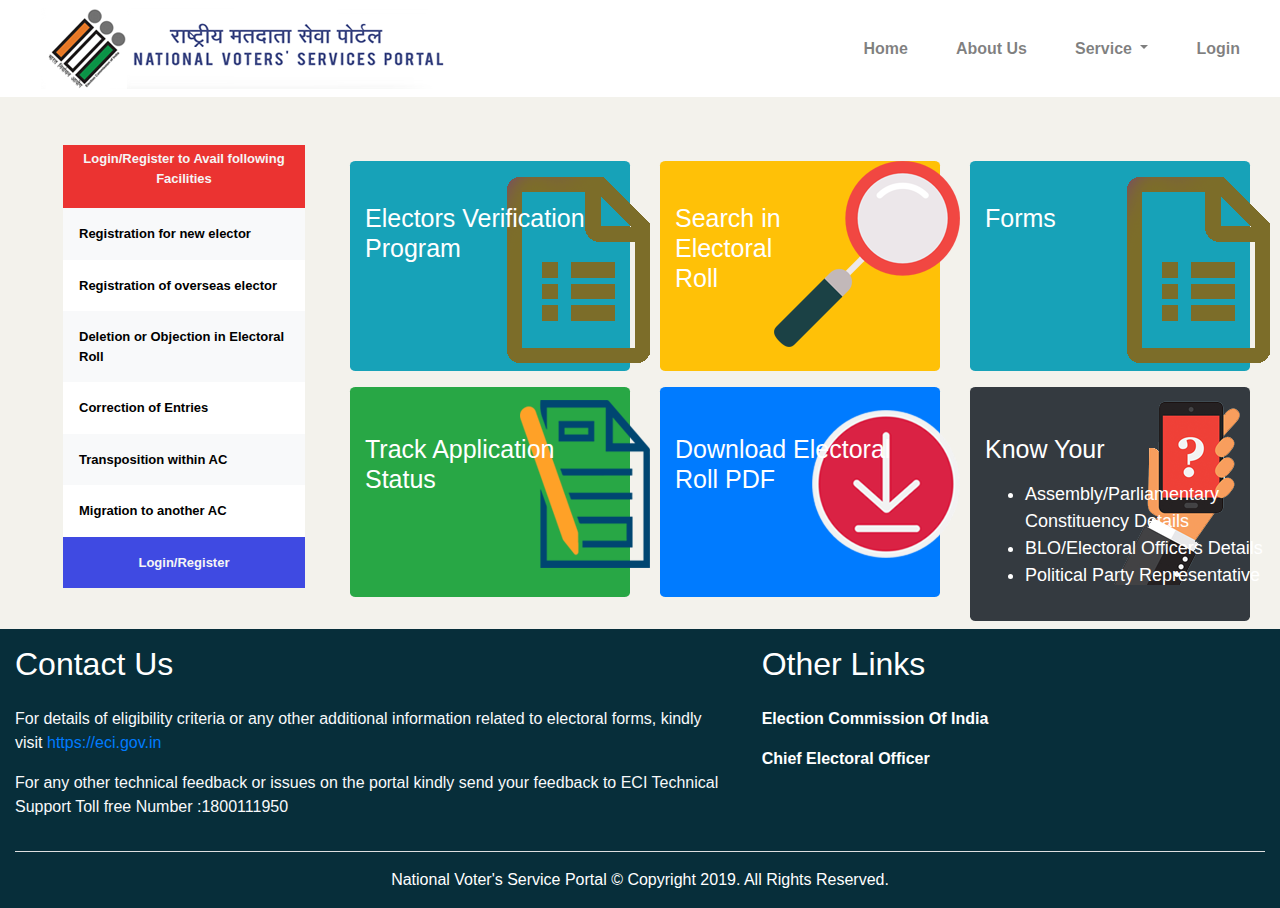
<file: index.html>
<html>

<head>
    <title>
National Voter's Services Portal
    </title>
    <link rel="icon" href="Images/eci-icon.ico" type="image/x-icon">

    <meta charset="utf-8">

    <meta name="viewport" content="width=device-width, initial-scale=1">

    <link rel="stylesheet" href="bootstrap/css/bootstrap.min.css">
    <script src="bootstrap/js/jquery.min.js"></script>
    <script src="bootstrap/js/popper.min.js"></script>
    <script src="bootstrap/js/bootstrap.min.js"></script>

</head>
<style>
    body {
        background-color: rgb(243, 242, 236);
    }
    
    .thumbnail {
        border-radius: 2%;
    }
    
    .images1:hover {
        width: 105%;
        height: 105%;
        /* padding-right: 10%;
        padding-top: 10%; */
    }
    
    h4 {
        position: absolute;
        top: 20%;
        left: 30px;
        color: white;
        font-size: 25px;
        width: 300px;
    }
    
    #know_your {
        position: absolute;
        top: 40%;
        left: 30px;
        color: white;
        font-size: 18px;
        width: 300px;
    }
    
    .btn_link {
        margin-top: 10;
        margin-right: 15;
        padding: 10 20 10 20;
        border-style: groove;
        background-color: rgb(19, 179, 219);
        color: white;
    }
    
    .btn_link:hover {
        background-color: yellow;
    }
</style>

<body>
    <header>

        <nav class="navbar navbar-expand-lg navbar-light" style="background-color:white">
            <a class="navbar-link" style="margin-left: 2%;" href="index.html"><span><img src="Images/logo.png"></span></a>
            <button class="navbar-toggler" type="button" data-toggle="collapse" data-target="#collapsibleNavbar">
              <span class="navbar-toggler-icon  "></span>
             </button>
            <div class="collapse navbar-collapse " id="collapsibleNavbar">
                <ul class="navbar-nav ml-md-auto font-weight-bolder ">
                    <li class="nav-item p-lg-3  ">
                        <a class="nav-link" href="index.html">Home</a>
                    </li>
                    <li class="nav-item p-lg-3">
                        <a class="nav-link" href="#">About Us</a>
                    </li>
                    <li class="nav-item p-lg-3 dropdown">
                        <a class="nav-link dropdown-toggle" href="#" id="navbardrop" data-toggle="dropdown">
                        Service
                        </a>
                        <div class="dropdown-menu">
                            <a class="dropdown-item nav-link" href="login.html">Elector Verification Program</a>
                            <a class="dropdown-item nav-link" href="">Track Status</a>
                            <a class="dropdown-item nav-link" href="login.html">Family Tagging</a>
                        </div>
                    </li>
                    <li class="nav-item p-lg-3">
                        <a class="nav-link" href="login.html">Login</a>
                    </li>
                </ul>
            </div>
        </nav>
    </header>
    <div class="container-fluid">
        <div class="row">

            <div class="col-lg-3 col-12">

                <div class="ml-lg-5 mt-5 font-weight-bold " style="font-size: 13px; font-family: sans-serif; ">
                    <div class="p-1 p-sm-1 font-weight-bolder " style="background-color: rgb(233, 3, 3,0.8); ">
                        <p class=" text-center " style="color: whitesmoke;">Login/Register to Avail following Facilities</p>
                    </div>
                    <div class=" p-3 p-sm-3  bg-light text-dark ">
                        <a style="color: black; " href=" # ">Registration for new elector</a>

                    </div>
                    <div class=" p-3 p-sm-3 bg-white text-dark ">
                        <a style="color: black; " href="# "> Registration of overseas elector</a>
                    </div>
                    <div class="p-3 p-sm-3 bg-light text-dark ">
                        <a style="color: black; " href="# ">Deletion or Objection in Electoral Roll</a>

                    </div>
                    <div class="p-3 p-sm-3 bg-white text-dark ">
                        <a style="color: black; " href="# ">Correction of Entries</a>

                    </div>
                    <div class=" p-3 p-sm-3 bg-light text-dark ">
                        <a style="color: black; " href="# ">Transposition within AC</a>
                    </div>
                    <div class="p-3 p-sm-3 bg-white text-dark ">
                        <a style="color: black; " href="# "> Migration to another AC</a>
                    </div>
                    <div class=" p-3 p-sm-3 text-center " style="background-color: rgba(17, 31, 224,0.8); ">
                        <a style="color:whitesmoke; " href="login.html "> Login/Register</a>
                    </div>
                </div>
            </div>


            <div class="col-lg-9 col-sm-12 pt-5">
                <div class="container-fluid">
                    <div class="row">
                        <div class="col-md-4 mt-sm-3">
                            <div class="thumbnail bg-info">
                                <a href="login.html" target="_blank">
                                    <img src="Images/banner3.png" class="images1" style="margin-left: -25%;">
                                </a>
                                <h4> Electors Verification Program</h4>
                            </div>
                        </div>
                        <!-- <div class="alert alert-primary" role="alert">
                            A simple primary alert with <a href="#" class="alert-link">an example link</a>. Give it a click if you like.
                        </div> -->

                        <div class="col-md-4 mt-sm-3">
                            <div class="thumbnail bg-warning">
                                <a href="login.html" target="_blank">
                                    <img src="Images/banner1.png" class="images1" style="margin-left: -25%;">

                                </a>
                                <h4> Search in <br>Electoral <br>Roll</h4>
                            </div>
                        </div>
                        <div class="col-md-4 mt-sm-3">
                            <div class="thumbnail bg-info">
                                <a href="#" target="_blank">
                                    <img src="Images/banner3.png" class="images1" style="margin-left: -25%;">

                                </a>
                                <h4> Forms</h4>
                            </div>
                        </div>
                    </div>
                </div>

                <div class="container-fluid ">
                    <div class=" row ">
                        <div class="col-md-4  mt-sm-3">
                            <div class="thumbnail bg-success">
                                <a href="#" target="_blank">
                                    <img src="Images/banner2.png " class="images1" style="margin-left: -25%;" />

                                </a>
                                <h4> Track Application<br> Status</h4>
                            </div>
                        </div>
                        <div class=" col-md-4 mt-sm-3">
                            <div class="thumbnail bg-primary ">
                                <a href="#" target="_blank">
                                    <img src="Images/banner5.png " class="images1" style="margin-left: -25%;" />
                                </a>
                                <h4>Download Electoral <br>Roll PDF</h4>
                            </div>
                        </div>
                        <div class="col-md-4 mt-sm-3">
                            <div class="thumbnail bg-dark">
                                <a href="#" target="_blank">
                                    <img src="Images/banner4.png " class="images1" style="margin-left: -25%;" />
                                </a>
                                <h4>Know Your</h4>
                                <br>
                                <ul id="know_your">
                                    <li>Assembly/Parliamentary Constituency Details</li>
                                    <li>BLO/Electoral Officers Details</li>
                                    <li>Political Party Representative</li>
                                </ul>
                            </div>
                        </div>
                    </div>
                </div>

            </div>

        </div>
    </div>

    <footer class="container-fluid mt-2 " style="background-color: rgb(7, 46, 58); width: 100%; ">



        <div class="row ">
            <div class="col-lg-7 col-sm-12 ">
                <div class="text-white text-capitalize pt-3 ">
                    <h2>contact us</h2>
                </div>
                <div>
                    <p class="text-light pt-3 ">For details of eligibility criteria or any other additional information related to electoral forms, kindly visit<a href="# "> https://eci.gov.in</a></p>
                </div>
                <div>
                    <p class="text-light ">For any other technical feedback or issues on the portal kindly send your feedback to ECI Technical Support Toll free Number :1800111950</p>
                </div>
            </div>
            <div class=" col-lg-5 col-sm-12 ">
                <div class="text-white text-capitalize pt-lg-3 ">
                    <h2>Other Links</h2>
                </div>
                <div class="text-capitalize font-weight-bold pt-3 ">
                    <a class="text-white " href="# ">Election Commission of India</a>
                </div>
                <div class="text-capitalize font-weight-bold pt-3 ">
                    <a class="text-white " href="# ">Chief Electoral Officer</a>
                </div>
            </div>
            <div class="col-12 text-center text-white ">
                <hr class="bg-light ">
                <p>National Voter's Service Portal © Copyright 2019. All Rights Reserved.</p>
            </div>
        </div>

    </footer>

</body>

</htm>
</file>
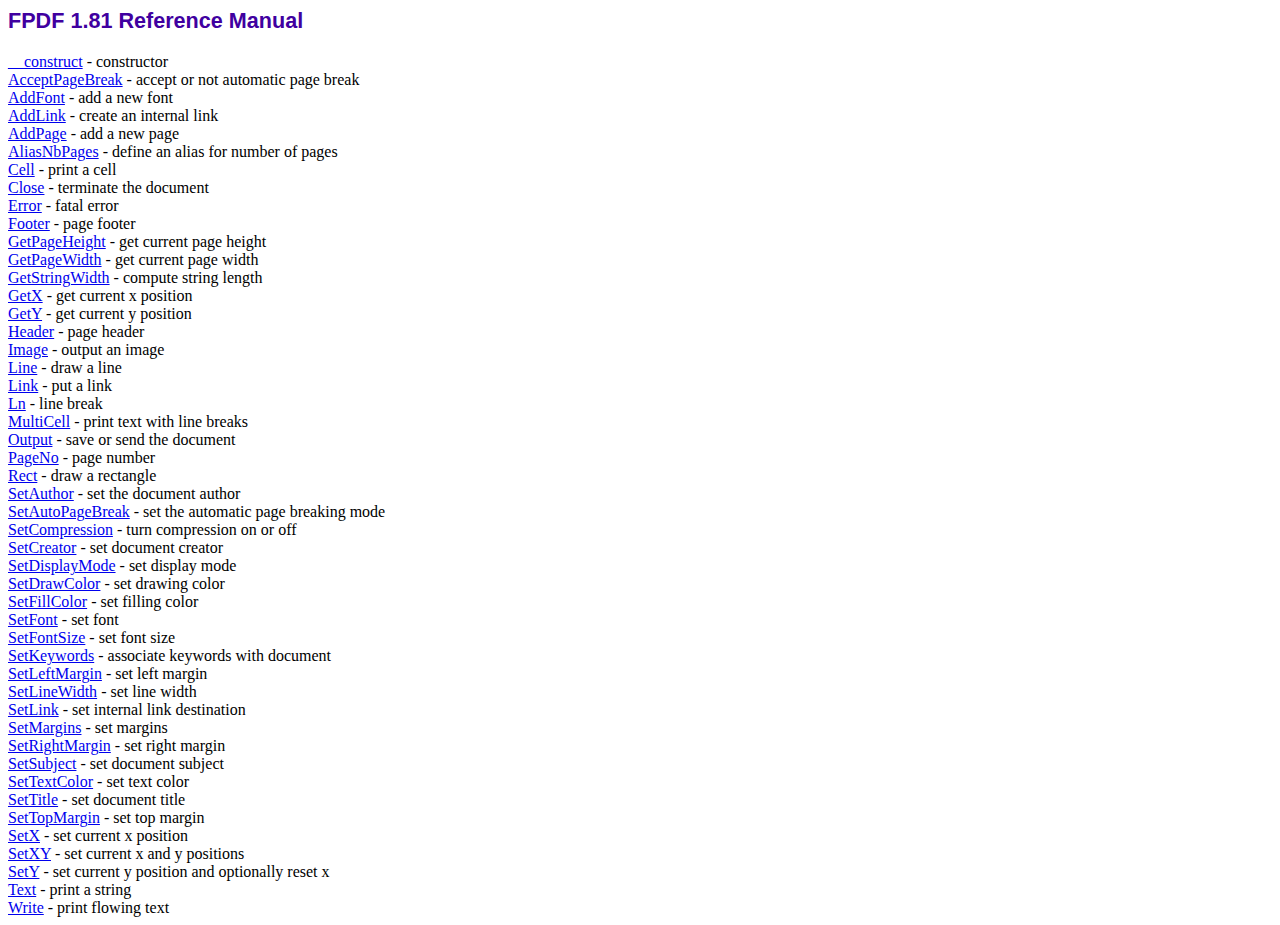
<file: fpdf/doc/index.htm>
<!DOCTYPE html PUBLIC "-//W3C//DTD HTML 4.01 Transitional//EN">
<html>
<head>
<meta http-equiv="Content-Type" content="text/html; charset=ISO-8859-1">
<title>FPDF 1.81 Reference Manual</title>
<link type="text/css" rel="stylesheet" href="../fpdf.css">
</head>
<body>
<h1>FPDF 1.81 Reference Manual</h1>
<a href="__construct.htm">__construct</a> - constructor<br>
<a href="acceptpagebreak.htm">AcceptPageBreak</a> - accept or not automatic page break<br>
<a href="addfont.htm">AddFont</a> - add a new font<br>
<a href="addlink.htm">AddLink</a> - create an internal link<br>
<a href="addpage.htm">AddPage</a> - add a new page<br>
<a href="aliasnbpages.htm">AliasNbPages</a> - define an alias for number of pages<br>
<a href="cell.htm">Cell</a> - print a cell<br>
<a href="close.htm">Close</a> - terminate the document<br>
<a href="error.htm">Error</a> - fatal error<br>
<a href="footer.htm">Footer</a> - page footer<br>
<a href="getpageheight.htm">GetPageHeight</a> - get current page height<br>
<a href="getpagewidth.htm">GetPageWidth</a> - get current page width<br>
<a href="getstringwidth.htm">GetStringWidth</a> - compute string length<br>
<a href="getx.htm">GetX</a> - get current x position<br>
<a href="gety.htm">GetY</a> - get current y position<br>
<a href="header.htm">Header</a> - page header<br>
<a href="image.htm">Image</a> - output an image<br>
<a href="line.htm">Line</a> - draw a line<br>
<a href="link.htm">Link</a> - put a link<br>
<a href="ln.htm">Ln</a> - line break<br>
<a href="multicell.htm">MultiCell</a> - print text with line breaks<br>
<a href="output.htm">Output</a> - save or send the document<br>
<a href="pageno.htm">PageNo</a> - page number<br>
<a href="rect.htm">Rect</a> - draw a rectangle<br>
<a href="setauthor.htm">SetAuthor</a> - set the document author<br>
<a href="setautopagebreak.htm">SetAutoPageBreak</a> - set the automatic page breaking mode<br>
<a href="setcompression.htm">SetCompression</a> - turn compression on or off<br>
<a href="setcreator.htm">SetCreator</a> - set document creator<br>
<a href="setdisplaymode.htm">SetDisplayMode</a> - set display mode<br>
<a href="setdrawcolor.htm">SetDrawColor</a> - set drawing color<br>
<a href="setfillcolor.htm">SetFillColor</a> - set filling color<br>
<a href="setfont.htm">SetFont</a> - set font<br>
<a href="setfontsize.htm">SetFontSize</a> - set font size<br>
<a href="setkeywords.htm">SetKeywords</a> - associate keywords with document<br>
<a href="setleftmargin.htm">SetLeftMargin</a> - set left margin<br>
<a href="setlinewidth.htm">SetLineWidth</a> - set line width<br>
<a href="setlink.htm">SetLink</a> - set internal link destination<br>
<a href="setmargins.htm">SetMargins</a> - set margins<br>
<a href="setrightmargin.htm">SetRightMargin</a> - set right margin<br>
<a href="setsubject.htm">SetSubject</a> - set document subject<br>
<a href="settextcolor.htm">SetTextColor</a> - set text color<br>
<a href="settitle.htm">SetTitle</a> - set document title<br>
<a href="settopmargin.htm">SetTopMargin</a> - set top margin<br>
<a href="setx.htm">SetX</a> - set current x position<br>
<a href="setxy.htm">SetXY</a> - set current x and y positions<br>
<a href="sety.htm">SetY</a> - set current y position and optionally reset x<br>
<a href="text.htm">Text</a> - print a string<br>
<a href="write.htm">Write</a> - print flowing text<br>
</body>
</html>
</file>
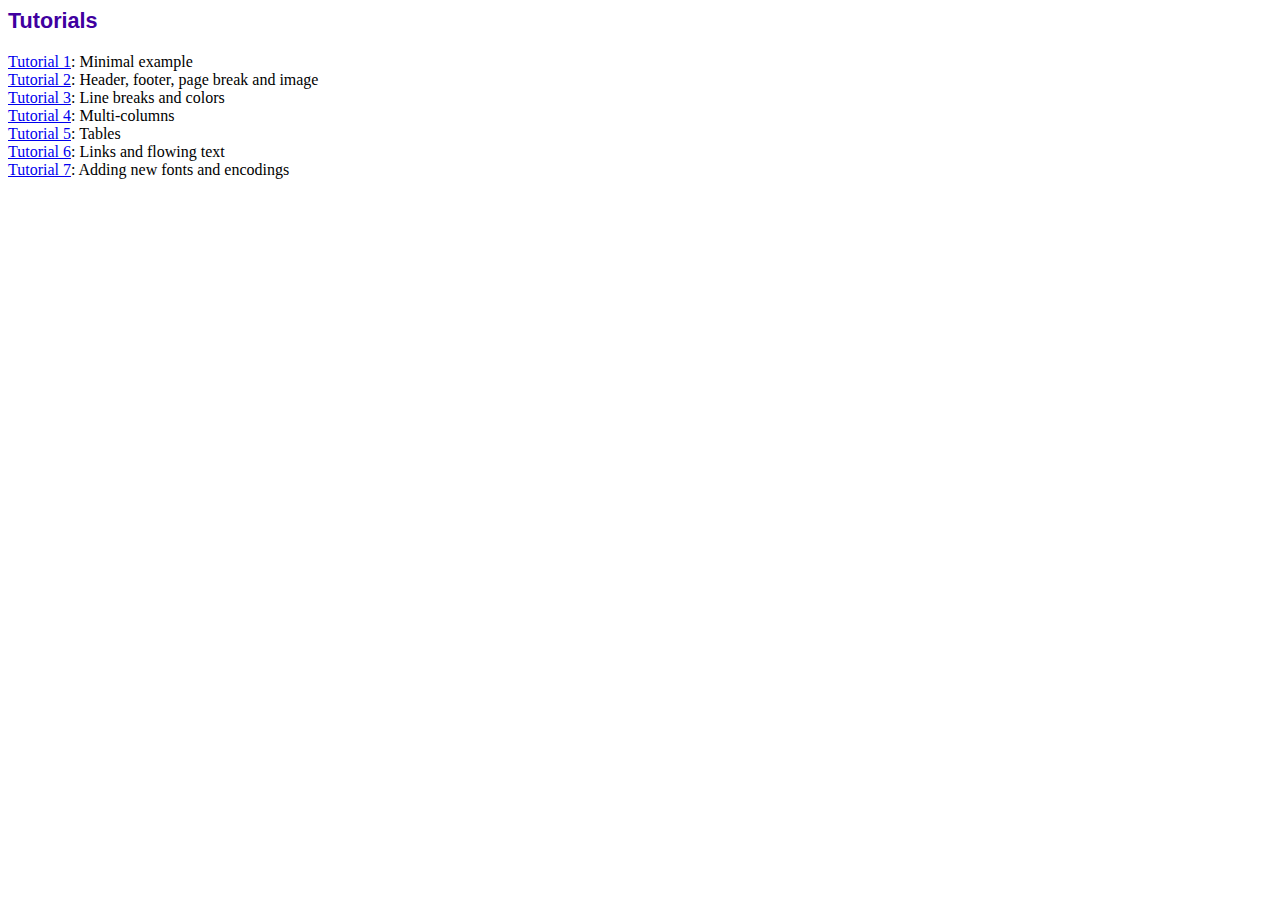
<file: fpdf/tutorial/index.htm>
<!DOCTYPE html PUBLIC "-//W3C//DTD HTML 4.01 Transitional//EN">
<html>
<head>
<meta http-equiv="Content-Type" content="text/html; charset=ISO-8859-1">
<title>Tutorials</title>
<link type="text/css" rel="stylesheet" href="../fpdf.css">
</head>
<body>
<h1>Tutorials</h1>
<ul style="list-style-type:none; margin-left:0; padding-left:0">
<li><a href="tuto1.htm">Tutorial 1</a>: Minimal example</li>
<li><a href="tuto2.htm">Tutorial 2</a>: Header, footer, page break and image</li>
<li><a href="tuto3.htm">Tutorial 3</a>: Line breaks and colors</li>
<li><a href="tuto4.htm">Tutorial 4</a>: Multi-columns</li>
<li><a href="tuto5.htm">Tutorial 5</a>: Tables</li>
<li><a href="tuto6.htm">Tutorial 6</a>: Links and flowing text</li>
<li><a href="tuto7.htm">Tutorial 7</a>: Adding new fonts and encodings</li>
</ul>
</body>
</html>
</file>
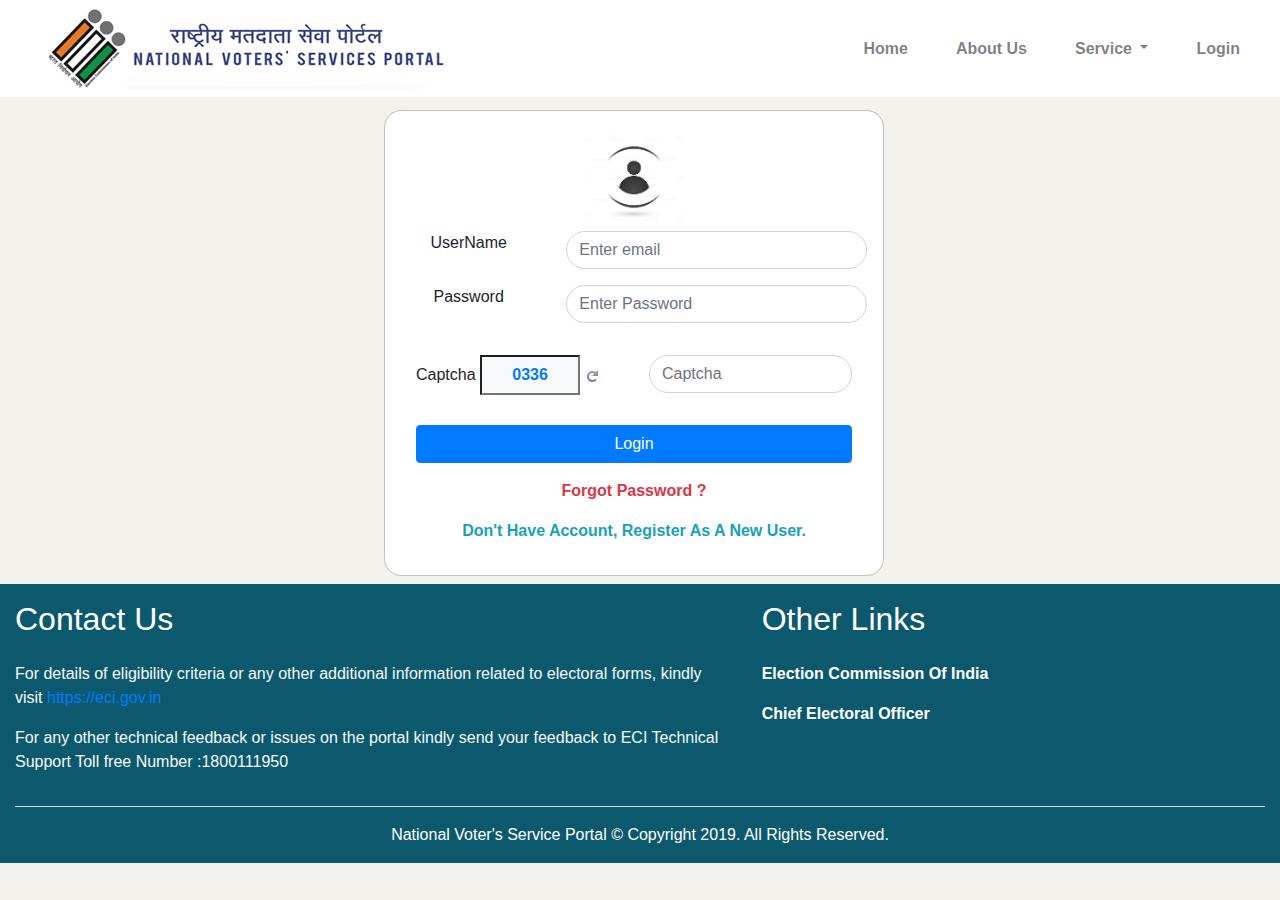
<file: login.html>
<html>

<head>

    <link rel="icon" href="Images/eci-icon.ico" type="image/x-icon">

    <meta charset="utf-8">
    <meta charset="utf-8">
    <meta name="viewport" content="width=device-width, initial-scale=1">
    <link rel="stylesheet" href="bootstrap/css/login_css.css">
    <link rel="stylesheet" href="bootstrap/css/bootstrap.min.css">
    <link rel="stylesheet" href="bootstrap/css/reg-style.css">

    <script src="bootstrap/js/jquery.min.js"></script>
    <script src="bootstrap/js/popper.min.js"></script>
    <script src="bootstrap/js/bootstrap.min.js"></script>
    <style>
        * {
            font-family: sans-serif;
        }
        
        body {
            background-color: rgb(243, 242, 236);
        }
    </style>
</head>

<body>
    <header>

        <nav class="navbar navbar-expand-lg navbar-light" style="background-color:white">
            <a class="navbar-link" style="margin-left: 2%;" href="index.html"><span><img src="Images/logo.png"></span></a>
            <button class="navbar-toggler" type="button" data-toggle="collapse" data-target="#collapsibleNavbar">
              <span class="navbar-toggler-icon  "></span>
             </button>
            <div class="collapse navbar-collapse " id="collapsibleNavbar">
                <ul class="navbar-nav ml-md-auto font-weight-bolder ">
                    <li class="nav-item p-lg-3  ">
                        <a class="nav-link" href="index.html">Home</a>
                    </li>
                    <li class="nav-item p-lg-3">
                        <a class="nav-link" href="#">About Us</a>
                    </li>
                    <li class="nav-item p-lg-3 dropdown">
                        <a class="nav-link dropdown-toggle" href="#" id="navbardrop" data-toggle="dropdown">
                        Service
                        </a>
                        <div class="dropdown-menu">
                            <a class="dropdown-item nav-link" href="login.html">Elector Verification Program</a>
                            <a class="dropdown-item nav-link" href="">Track Status</a>
                            <a class="dropdown-item nav-link" href="login.html">Family Tagging</a>
                        </div>
                    </li>
                    <li class="nav-item p-lg-3">
                        <a class="nav-link" href="login.html">Login</a>
                    </li>
                </ul>
            </div>
        </nav>
    </header>

    <div class="myform ">
        <div class="logo mb-1 text-center">
            <div class="col-md-12 ">
                <img src="Images/user.png" style="width: 100px; height: 100px;">
            </div>
        </div>

        <form action="login.php" method="post" name="login">
            <div class="row">

                <div class="form-group col-lg-4 text-center">
                    <label for="exampleInputEmail1">UserName</label>
                </div>
                <div class="form-group col-lg-8 ">
                    <input type="email" name="email" onblur="return email_validate()" class="form-control" id="email" aria-describedby="emailHelp" placeholder="Enter email">
                    <span id="email_val" class="text-center text-danger"></span>
                </div>

            </div>
            <div class="row">
                <div class="form-group col-lg-4 text-center">
                    <div class="form-group">
                        <label for="exampleInputEmail1">Password</label>
                    </div>
                </div>
                <div class="form-group col-lg-8 ">
                    <div class="form-group">
                        <input type="password" name="password" onkeyup="return password_val()" id="password" class="form-control" aria-describedby="emailHelp" placeholder="Enter Password">
                        <span id="password_val" class="text-danger text-center"></span>
                    </div>
                </div>
            </div>


            <div class="form-group col-lg-12">
                <div class="row">
                    <div class="col-lg-6">
                        <label for="exampleInputEmail1">Captcha</label>
                        <input type="text" name="text1" value="" class="bg-light text-center text-primary font-weight-bolder" id="captcha " readonly style="width: 100px; height: 40px;">
                        <img src="Images/reload.jpg" onclick="fun1() " />
                    </div>
                    <div class="form-group col-lg-6 ">
                        <input type="text " name="text2 " id="b" class="form-control " id="captcha_text " placeholder="Captcha ">
                        <div class="text-center text-danger" id="captcha_val"></div>
                    </div>

                </div>

            </div>

            <div class="col-md-12 text-center ">
                <button type="submit " class=" btn btn-block mybtn btn-primary tx-tfm " id="button1" onclick="return check()">Login</button>
            </div>

            <div class="col-md-12 mb-3 mt-3">
                <div class="text-capitalize text-center font-weight-bold ">
                    <a class="text-danger" href="reset_password.html">Forgot password ?</a>
                </div>
            </div>
            <div class=" text-center text-capitalize font-weight-bold">
                <a class="text-info " href="registration.html">Don't have account, Register as a new user.</a>
            </div>
        </form>

    </div>
    </div>
    <footer class="container-fluid mt-2" style="background-color: rgb(12, 89, 109); width: 100%;">
        <div class="row">
            <div class="col-lg-7 col-sm-12">
                <div class="text-white text-capitalize pt-3">
                    <h2>contact us</h2>
                </div>
                <div>
                    <p class="text-light pt-3 ">For details of eligibility criteria or any other additional information related to electoral forms, kindly visit<a href="#"> https://eci.gov.in</a></p>
                </div>
                <div>
                    <p class="text-light">For any other technical feedback or issues on the portal kindly send your feedback to ECI Technical Support Toll free Number :1800111950</p>
                </div>
            </div>
            <div class=" col-lg-5 col-sm-12 ">
                <div class="text-white text-capitalize pt-lg-3 ">
                    <h2>Other Links</h2>
                </div>
                <div class="text-capitalize font-weight-bold pt-3 ">
                    <a class="text-white " href="# ">Election Commission of India</a>
                </div>
                <div class="text-capitalize font-weight-bold pt-3 ">
                    <a class="text-white " href="# ">Chief Electoral Officer</a>
                </div>
            </div>
            <div class="col-12 text-center text-white ">
                <hr class="bg-light ">
                <p>National Voter's Service Portal © Copyright 2019. All Rights Reserved.</p>
            </div>
        </div>
    </footer>


    <script>
        function myFunction() {
            var x = document.getElementById("myTopnav ");
            if (x.className === "topnav ") {
                x.className += " responsive ";
            } else {
                x.className = "topnav ";
            }
        }
    </script>
    <script>
        // xxxxxxxxxxxx validation codes  xxxxxxxxxxxxx
        function email_validate() {

            var email = document.getElementById("email").value.toString();
            var reg = /^([A-Za-z0-9_\-\.])+\@([A-Za-z0-9_\-\.])+\.([A-Za-z]{2,4})$/;

            // alert(email);
            if (email.length == 0) {
                document.getElementById("email_val").innerHTML = "** please fill the E-mail ID....";
                return false;
            } else if (reg.test(email) == false) {
                document.getElementById("email_val").innerHTML = "Invalid Email Address...";
                return false;
            } else {
                document.getElementById("email_val").style.display = "none";
                return true;
            }
            return true;
        }

        function password_val() {
            var pass = document.getElementById("password").value.toString();
            var c = /[a-z]/g;
            var a = /[A-Z]/g;
            var b = /[0-9]/g;
            if (pass.length == 0) {
                document.getElementById("password_val").innerHTML = "** Please Fill your Password...";
                return false;
            } else if (pass.length < 6) {
                document.getElementById("password_val").innerHTML = "* password must contain at least six characters";
                return false;
            } else if (!a.test(pass)) {
                document.getElementById("password_val").innerHTML = "* password must contain at least one uppercase letter (A-Z)!";
                return false;
            } else if (!b.test(pass)) {
                document.getElementById("password_val").innerHTML = "* password must contain at least one number (0-9)!";
                return false;
            } else if (!c.test(pass)) {
                document.getElementById("password_val").innerHTML = "* password must contain at least one lowercase letter (a-z)!";
                return false;
            } else {
                document.getElementById("password_val").style.display = "none";
            }
            return true;
        }
        var captcha;

        function fun1() {
            var a = Math.floor((Math.random() * 10));
            var b = Math.floor((Math.random() * 10));
            var c = Math.floor((Math.random() * 10));
            var d = Math.floor((Math.random() * 10));

            captcha = a.toString() + b.toString() + c.toString() + d.toString();
            document.getElementById("captcha ").value = captcha;
            return captcha

        }

        window.onload = fun1();

        var a = fun1(captcha);

        function check() {
            $("#button1").click(function() {
                fun1();
            });
            var b = $('#b').val();
            if (a != b) {

                return false;
            }
        }
    </script>
</body>

</html>
</file>
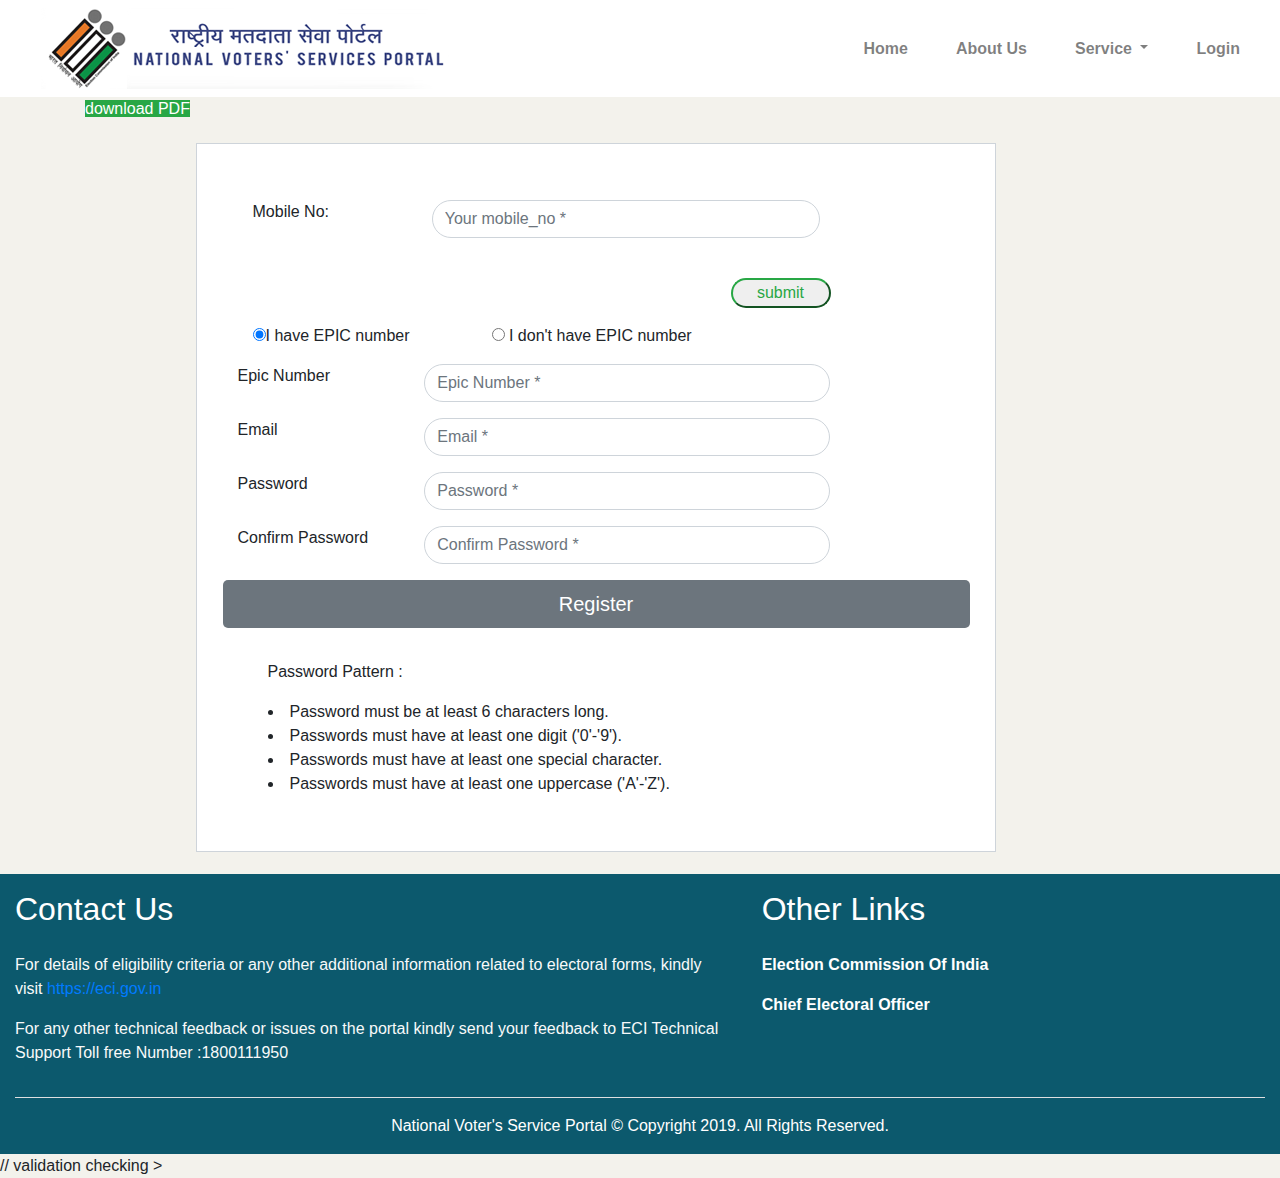
<file: registration.html>
<html lang="en">

<head>
    <link rel="icon" href="Images/eci-icon.ico" type="image/x-icon">

    <meta charset="utf-8">
    <meta name="viewport" content="width=device-width, initial-scale=1">
    <link rel="stylesheet" href="bootstrap/css/bootstrap.min.css">
    <link rel="stylesheet" href="bootstrap/css/reg-style.css">

    <script src="bootstrap/jquery-3.4.1.min.js"></script>
    <script src="bootstrap/js/jquery.min.js"></script>
    <script src="bootstrap/js/popper.min.js"></script>
    <script src="bootstrap/js/bootstrap.min.js"></script>

    <script src="validation.js"></script>

    <style>
        * {
            font-family: sans-serif;
        }
        
        body {
            background-color: rgb(243, 242, 236);
        }
        
        .fakeimg {
            height: 200px;
            background: #aaa;
        }
    </style>
</head>

<body>
    <!-- navbar  -->
    <header>

        <nav class="navbar navbar-expand-lg navbar-light" style="background-color:white">
            <a class="navbar-link" style="margin-left: 2%;" href="index.html"><span><img src="Images/logo.png"></span></a>
            <button class="navbar-toggler" type="button" data-toggle="collapse" data-target="#collapsibleNavbar">
              <span class="navbar-toggler-icon  "></span>
             </button>
            <div class="collapse navbar-collapse " id="collapsibleNavbar">
                <ul class="navbar-nav ml-md-auto font-weight-bolder ">
                    <li class="nav-item p-lg-3  ">
                        <a class="nav-link" href="index.html">Home</a>
                    </li>
                    <li class="nav-item p-lg-3">
                        <a class="nav-link" href="#">About Us</a>
                    </li>
                    <li class="nav-item p-lg-3 dropdown">
                        <a class="nav-link dropdown-toggle" href="#" id="navbardrop" data-toggle="dropdown">
                        Service
                        </a>
                        <div class="dropdown-menu">
                            <a class="dropdown-item nav-link" href="login.html">Elector Verification Program</a>
                            <a class="dropdown-item nav-link" href="">Track Status</a>
                            <a class="dropdown-item nav-link" href="login.html">Family Tagging</a>
                        </div>
                    </li>
                    <li class="nav-item p-lg-3">
                        <a class="nav-link" href="login.html">Login</a>
                    </li>
                </ul>
            </div>
        </nav>
    </header>
    <div class="collapse navbar-collapse " id="collapsibleNavbar">
        <ul class="navbar-nav ml-md-auto font-weight-bolder ">
            <li class="nav-item p-lg-3  ">
                <a class="nav-link" href="nvsp.html">Home</a>
            </li>
            <li class="nav-item p-lg-3">
                <a class="nav-link" href="#">About Us</a>
            </li>
            <li class="nav-item p-lg-3 dropdown">
                <a class="nav-link dropdown-toggle" href="#" id="navbardrop" data-toggle="dropdown">
                        Service
                        </a>
                <div class="dropdown-menu">
                    <a class="dropdown-item nav-link" href="login.html">Elector Verification Program</a>
                    <a class="dropdown-item nav-link" href="#">Track Status</a>
                    <a class="dropdown-item nav-link" href="login.html">Family Tagging</a>
                </div>
            </li>
            <li class="nav-item p-lg-3">
                <a class="nav-link" href="login.html">Login</a>
            </li>
        </ul>
    </div>
    </nav>
    </header>

    <div class="container">

        <a href="pdf_example.php" class="btn-success">download  PDF</a>
        <div class="form bg-white" id="page">
            <div class="row">

                <div class="col-md-3">
                    <div class="form-group">
                        <label>Mobile No:</label>
                    </div>
                </div>

                <div class="col-md-7">
                    <div class="form-group">
                        <input type="text" id="a" name="mobile_no" class="form-control" placeholder="Your mobile_no *" onkeyup="return mobileval()"><br>

                        <span id="aa" class="text-danger text-center"></span>
                    </div>

                </div>
                <div class="form-group col-lg-8"></div>
                <div class="form-group col-lg-4 ">
                    <input type="button" id="save" onclick="save_no()" value="submit" class="btn-outline-success text-center" style="width: 100px; border-radius: 20px;">


                </div>
                <script>
                    function save_no() {
                        var a = $("#a").val();
                        alert(a);
                        $('mobile_no1').value = a;
                        $("#mobile_no2").value = a;
                        $.ajax({
                            url: "mobile_no_insert.php",
                            type: "POST",
                            data: {
                                a: a,

                            }
                        });
                    }
                </script>
            </div>

            <form method="POST" action="registration.php" id="form">
                <div class="row">

                    <div class="form-group col-lg-4">
                        <input type="radio" name="radio" id="radio1" value="x" checked>I have EPIC number
                    </div>
                    <div class="form-group col-lg-4">
                        <input type="radio" name="radio" id="radio2" value="y"> I don't have EPIC number
                    </div>
                </div>
                <div class="row">
                    <!-- textboxs -->
                    <div class="row" id="form1">
                        <div class="col-md-12">
                            <input type="hidden" name="mobile_no1">

                        </div>

                        <div class="col-md-3">
                            <div class="form-group">
                                <label for="Epic Number">Epic Number</label>
                            </div>
                        </div>

                        <div class="col-md-7">
                            <div class="form-group">
                                <input type="text" id="epic_no" onkeyup="return epicval()" class="form-control" name="epic_no" placeholder="Epic Number *" />
                                <span class=" text-danger text-center" id="epic_no_val"></span>
                            </div>

                        </div>
                        <div class="col-md-2">

                        </div>

                        <div class="col-md-3">
                            <div class="form-group">
                                <label for="Email">Email</label>
                            </div>
                        </div>

                        <div class="col-md-7">
                            <div class="form-group">
                                <input type="email" id="email_text1" onkeyup="return emailval()" name="emailid" class="form-control" placeholder="Email *" value="" />
                                <span class="text-center text-danger" id="email_val"></span>
                            </div>

                        </div>
                        <div class="col-md-2">
                            <div class="form-group">
                                <label></label>
                            </div>

                        </div>


                        <div class="col-md-3">
                            <div class="form-group">
                                <label for="Password">Password</label>
                            </div>
                        </div>

                        <div class="col-md-7">
                            <div class="form-group">
                                <input type="password" id="pass_text1" onblur="return val()" name="pass1" class="form-control" placeholder="Password *" value="" />
                                <span class="text-center text-danger" id="pass_val1"></span>

                            </div>

                        </div>
                        <div class="col-md-2">
                            <div class="form-group">
                                <label></label>
                            </div>

                        </div>
                        <div class="col-md-3">
                            <div class="form-group">
                                <label for="Confirm_Password">Confirm Password</label>
                            </div>
                        </div>

                        <div class="col-md-7">
                            <div class="form-group">
                                <input type="password" id="cpass_text1" onblur="return val()" name="pass2" class="form-control" placeholder="Confirm Password *" value="" />
                                <span class="text-center text-danger" id="cpass_val1"></span>

                            </div>

                        </div>
                        <div class="col-md-2">
                            <div class="form-group">
                                <label></label>
                            </div>

                        </div>
                        <div class="col-md-12 text-center bg-secondary p-md-2" style="border-radius: 5px;">
                            <button type="submit" class="bg-transparent border-0" name="submit2" style="color: white; font-size: 20px;">Register</button>
                        </div>
                    </div>


                </div>
            </form>
            <form method="POST" action="registration.php">
                <div class="row">
                    <!-- textboxs -->
                    <div class="row" id="form2" style="display: none;">
                        <div class="col-md-12">
                            <input type="hidden" name="mobile_no2">

                        </div>
                        <div class="col-md-3">
                            <div class="form-group">
                                <label for="First Name">First Name</label>
                            </div>
                        </div>

                        <div class="col-md-7">
                            <div class="form-group">
                                <input type="text" id="fname_text" onblur="return val()" name="fname" class="form-control" placeholder="First Name *" value="" />
                                <span class="text-center text-danger" id="fname_val"></span>

                            </div>

                        </div>
                        <div class="col-md-2">
                            <div class="form-group">
                                <label></label>
                            </div>
                        </div>
                        <div class="col-md-3">
                            <div class="form-group">
                                <label for="Last Name">Last Name</label>
                            </div>
                        </div>

                        <div class="col-md-7">
                            <div class="form-group">
                                <input type="text" id="lname_text" onblur="return val()" name="lname" class="form-control" placeholder="Last Name *" value="" />
                                <span class="text-center text-danger" id="lname_val"></span>

                            </div>

                        </div>
                        <div class="col-md-2">
                            <div class="form-group">
                                <label></label>
                            </div>
                        </div>

                        <div class="col-md-3">
                            <div class="form-group">
                                <label for="Email">Email</label>
                            </div>
                        </div>

                        <div class="col-md-7">
                            <div class="form-group">
                                <input type="email" id="email_text2" onblur="return val()" name="emailid" class="form-control" placeholder="Email *" value="" />
                                <span class="text-center text-danger" id="email_val2"></span>

                            </div>

                        </div>
                        <div class="col-md-2">
                            <div class="form-group">
                                <label></label>
                            </div>

                        </div>


                        <div class="col-md-3">
                            <div class="form-group">
                                <label for="Password">Password</label>
                            </div>
                        </div>

                        <div class="col-md-7">
                            <div class="form-group">
                                <input type="password" id="pass_text2" onblur="return val()" name="pass1" class="form-control" placeholder="Password *" value="" />
                                <span class="text-center text-danger" id="pass_val2"></span>

                            </div>

                        </div>
                        <div class="col-md-2">
                            <div class="form-group">
                                <label></label>
                            </div>

                        </div>
                        <div class="col-md-3">
                            <div class="form-group">
                                <label for="Confirm_Password">Confirm Password</label>
                            </div>
                        </div>

                        <div class="col-md-7">
                            <div class="form-group">
                                <input type="password" id="cpass_text2" onblur="return val()" name="pass2" class="form-control" placeholder="Confirm Password *" value="" />
                                <span class="text-center text-danger" id="cpass_val2"></span>

                            </div>

                        </div>
                        <div class="col-md-2">
                            <div class="form-group">
                                <label></label>
                            </div>

                        </div>
                        <div class="col-md-12 text-center bg-secondary p-md-2" style="border-radius: 5px;">
                            <button type="submit" name="submit3" class="bg-transparent border-0" style="color: white; font-size: 20px;">Register</button>
                        </div>
                    </div>


                </div>

            </form>
            <div class="row">
                <!-- textboxs -->
                <div class="row" id="form2" style="display: none;">

                    <div class="col-md-3">
                        <div class="form-group">
                            <label for="First Name">First Name</label>
                        </div>
                    </div>

                    <div class="col-md-7">
                        <div class="form-group">
                            <input type="text" id="fname_text" onblur="return val()" name="fname" class="form-control" placeholder="First Name *" value="" />
                            <span class="text-center text-danger" id="fname_val"></span>

                        </div>

                    </div>
                    <div class="col-md-2">
                        <div class="form-group">
                            <label></label>
                        </div>
                    </div>
                    <div class="col-md-3">
                        <div class="form-group">
                            <label for="Last Name">Last Name</label>
                        </div>
                    </div>

                    <div class="col-md-7">
                        <div class="form-group">
                            <input type="text" id="lname_text" onblur="return val()" name="lname" class="form-control" placeholder="Last Name *" value="" />
                            <span class="text-center text-danger" id="lname_val"></span>

                        </div>

                    </div>
                    <div class="col-md-2">
                        <div class="form-group">
                            <label></label>
                        </div>
                    </div>

                    <div class="col-md-3">
                        <div class="form-group">
                            <label for="Email">Email</label>
                        </div>
                    </div>

                    <div class="col-md-7">
                        <div class="form-group">
                            <input type="email" id="email_text2" onblur="return val()" name="emailid" class="form-control" placeholder="Email *" value="" />
                            <span class="text-center text-danger" id="email_val2"></span>

                        </div>

                    </div>
                    <div class="col-md-2">
                        <div class="form-group">
                            <label></label>
                        </div>

                    </div>


                    <div class="col-md-3">
                        <div class="form-group">
                            <label for="Password">Password</label>
                        </div>
                    </div>

                    <div class="col-md-7">
                        <div class="form-group">
                            <input type="password" id="pass_text2" onblur="return val()" name="pass1" class="form-control" placeholder="Password *" value="" />
                            <span class="text-center text-danger" id="pass_val2"></span>

                        </div>

                    </div>
                    <div class="col-md-2">
                        <div class="form-group">
                            <label></label>
                        </div>

                    </div>
                    <div class="col-md-3">
                        <div class="form-group">
                            <label for="Confirm_Password">Confirm Password</label>
                        </div>
                    </div>

                    <div class="col-md-7">
                        <div class="form-group">
                            <input type="password" id="cpass_text2" onblur="return val()" name="pass2" class="form-control" placeholder="Confirm Password *" value="" />
                            <span class="text-center text-danger" id="cpass_val2"></span>

                        </div>

                    </div>
                    <div class="col-md-2">
                        <div class="form-group">
                            <label></label>
                        </div>

                    </div>
                    <div class="col-md-12 text-center bg-secondary p-md-2" style="border-radius: 5px;">
                        <button type="submit" name="submit3" class="bg-transparent border-0" style="color: white; font-size: 20px;">Register</button>
                    </div>
                </div>


            </div>

            <div class="col-md-12">
                <p>Password Pattern :</p>
                <li>Password must be at least 6 characters long.</li>
                <li>Passwords must have at least one digit ('0'-'9').</li>
                <li>Passwords must have at least one special character.</li>
                <li>Passwords must have at least one uppercase ('A'-'Z').</li>
            </div>
        </div>
    </div>
    <footer class="container-fluid mt-2" style="background-color: rgb(12, 89, 109); width: 100%;">
        <div class="row">
            <div class="col-lg-7 col-sm-12">
                <div class="text-white text-capitalize pt-3">
                    <h2>contact us</h2>
                </div>
                <div>
                    <p class="text-light pt-3 ">For details of eligibility criteria or any other additional information related to electoral forms, kindly visit<a href="#"> https://eci.gov.in</a></p>
                </div>
                <div>
                    <p class="text-light">For any other technical feedback or issues on the portal kindly send your feedback to ECI Technical Support Toll free Number :1800111950</p>
                </div>
            </div>
            <div class=" col-lg-5 col-sm-12 ">
                <div class="text-white text-capitalize pt-lg-3 ">
                    <h2>Other Links</h2>
                </div>
                <div class="text-capitalize font-weight-bold pt-3 ">
                    <a class="text-white " href="# ">Election Commission of India</a>
                </div>
                <div class="text-capitalize font-weight-bold pt-3 ">
                    <a class="text-white " href="# ">Chief Electoral Officer</a>
                </div>
            </div>
            <div class="col-12 text-center text-white ">
                <hr class="bg-light ">
                <p>National Voter's Service Portal © Copyright 2019. All Rights Reserved.</p>
            </div>
        </div>
    </footer>



    // validation checking
    <script>
        function val() {
            var a = document.getElementById("a").value;
            var epic_no = document.getElementById("epic_no").value;
            var emailid1 = document.getElementById("email_text1").value;
            var emailid2 = document.getElementById("email_text2").value;
            var pass1 = document.getElementById("pass_text1").value;
            var cpass1 = document.getElementById("cpass_text1").value;
            var fname = document.getElementById("fname_text").value;
            var lname = document.getElementById("lname_text").value;
            var pass2 = document.getElementById("pass_text2").value;
            var cpass2 = document.getElementById("cpass_text2").value;


            // check value fill or not
            if (a.length == 0 || epic_no.length == 0 || emailid1.length == 0 || pass1.length == 0 || cpass1.length == 0 || fname.length == 0 || lname.length == 0 || pass2.length == 0 || emailid2.length == 0 || cpass2.length == 0) {
                document.getElementById("aa").innerHTML = "* Please fill your mobile Number...";
                document.getElementById("epic_no_val").innerHTML = "* Please fill your EPIC Number...";
                document.getElementById("email_val").innerHTML = "* Please fill your E-mail ID Number...";
                document.getElementById("pass_val1").innerHTML = "* Please fill your Password...";
                document.getElementById("cpass_val1").innerHTML = "* Please fill Confirm Password...";
                document.getElementById("fname_val").innerHTML = "* Please fill your first name...";
                document.getElementById("lname_val").innerHTML = "* Please fill your Last Name...";
                document.getElementById("email_val2").innerHTML = "* Please fill your E-mail ID...";
                document.getElementById("pass_val2").innerHTML = "* Please fill your Password...";
                document.getElementById("cpass_val2").innerHTML = "* Please fill your Confirm Password ...";


            } //else {
            //     document.getElementById("aa").innerHTML = "";
            //     document.getElementById("epic_no_val").innerHTML = "";
            //     document.getElementById("email_val").innerHTML = "";
            //     document.getElementById("pass_val1").innerHTML = "";
            //     document.getElementById("cpass_val1").innerHTML = "";
            //     document.getElementById("fname_val").innerHTML = "";
            //     document.getElementById("lname_val").innerHTML = "";
            //     document.getElementById("email_val2").innerHTML = "";
            //     document.getElementById("pass_val2").innerHTML = "";
            //     document.getElementById("cpass_val2").innerHTML = "";


            // }
            // check Characters or not

            if (isNaN(a) || isNaN(epic_no)) {
                document.getElementById("aa").innerHTML = "* Characters not allowed...";
                document.getElementById("epic_no_val").innerHTML = "* Characters not allowed...";
            }
            // Mobile Number validation
            if (a.length != 10) {
                document.getElementById("aa").innerHTML = "* Fill valid Mobile Number ...";

            } else if (a.length == 10) {
                document.getElementById("aa").innerHTML = " ";

            }
            //check Email validation
            if ((emailid1.indexOf("@") <= 0) || emailid2.indexOf("@") <= 0) {
                document.getElementById("email_val").innerHTML = "* @ Invalid Position...";
                document.getElementById("email_va2").innerHTML = "*  @ Invalid Position.....";

            } else if ((emailid1.charAt(emailid1.length - 4) != ".") && (emailid1.charAt(emailid1.length - 3) != ".") || (emailid2.charAt(emailid2.length - 4) != ".") &&
                (emailid2.charAt(emailid2.length - 3) != ".")) {
                document.getElementById("email_val").innerHTML = "* dot(.) Invalid Position...";
                document.getElementById("email_va2").innerHTML = "*  dot (.) Invalid Position.....";

            }




            return false;

        }



        // show alert opt

        // var captcha; // function alrt_otp() { // var a = Math.floor((Math.random() * 10)); // var b = Math.floor((Math.random() * 10)); // var c = Math.floor((Math.random() * 10)); // var d = Math.floor((Math.random() * 10)); // captcha = a.toString() + b.toString()
        +
        c.toString() + d.toString(); // alert(captcha); // return false; // } // var y = captcha; // function Check_otp() { // var x = document.getElementById("captcha_text").value; // if (y == x) { // alert("both are same"); // } // } //
    </script>
    </script>>

    <script>
        function add() {
            var a = $("#a").val();
            alert(a);
            $.ajax({
                url: "Registration-form/mobile_no_insert.php",
                type: "POST",
                data: {
                    a: a
                }
            });
        }
    </script>

    <script>
        var captcha;

        function fun1() {
            var a = Math.floor((Math.random() * 10));
            var b = Math.floor((Math.random() * 10));
            var c = Math.floor((Math.random() * 10));
            var d = Math.floor((Math.random() * 10));

            captcha = a.toString() + b.toString() + c.toString() + d.toString();

            document.getElementById("captcha ").value = captcha;
        }


        window.onload = fun1;
    </script>
    <script>
        $(document).ready(function() {
            $("#radio1").click(function() {
                $("#form2").hide();
                $("#form1").show();
            });
            $("#radio2").click(function() {
                $("#form1").hide();
                $("#form2").show();
            });
            // $("#otp_btn").click(function() {
            //     $("#otp_form").show();
            // });
            // $("#otp_submit").click(function() {
            //     $("#otp_form").show();

            // });

        });
    </script>

</body>

</html>
</file>
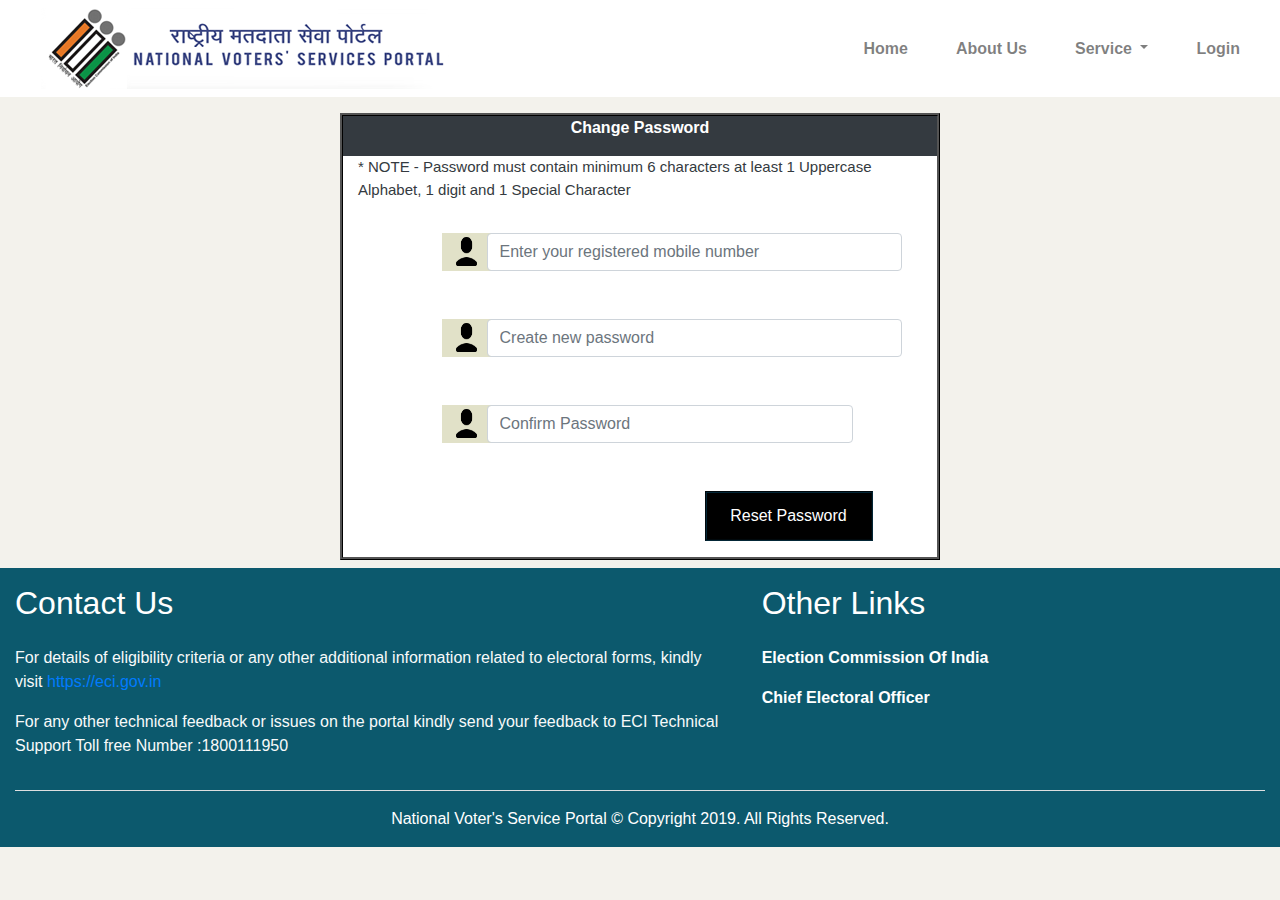
<file: reset_password.html>
<html>

<head>

    <link rel="icon" href="Images/eci-icon.ico" type="image/x-icon">

    <meta charset="utf-8">
    <meta charset="utf-8">
    <meta name="viewport" content="width=device-width, initial-scale=1">
    <link rel="stylesheet" href="bootstrap/css/bootstrap.min.css">
   
    <script src="bootstrap/js/jquery.min.js"></script>
    <script src="bootstrap/js/popper.min.js"></script>
    <script src="bootstrap/js/bootstrap.min.js"></script>
    <style>
        * {
            font-family: sans-serif;
        }
        
        body {
            background-color: rgb(243, 242, 236);
        }
        .btn_change_pass {
            background-color: black;
            color: white;
            border-style: groove;
            border-color: rgba(6, 76, 109, 0.5);
            height: 100%;
            width: 100%;
            line-height: 100%;
            padding: 10 10 10 10;
            text-align: center;
            margin-bottom: 10;
        }
        
        
        .btn_change_pass:hover
        {
            background-color: rgb(192, 11, 11);
            color: black;
            border-style: groove;
            border-color: rgba(6, 76, 109, 0.5);
            height: 100%;
            width: 100%;
            line-height: 100%;
            padding: 10 10 10 10;
            text-align: center;
        }
    </style>
</head>

<body>
    <header>

        <nav class="navbar navbar-expand-lg navbar-light" style="background-color:white">
            <a class="navbar-link" style="margin-left: 2%;" href="index.html"><span><img src="Images/logo.png"></span></a>
            <button class="navbar-toggler" type="button" data-toggle="collapse" data-target="#collapsibleNavbar">
              <span class="navbar-toggler-icon  "></span>
             </button>
            <div class="collapse navbar-collapse " id="collapsibleNavbar">
                <ul class="navbar-nav ml-md-auto font-weight-bolder ">
                    <li class="nav-item p-lg-3  ">
                        <a class="nav-link" href="index.html">Home</a>
                    </li>
                    <li class="nav-item p-lg-3">
                        <a class="nav-link" href="#">About Us</a>
                    </li>
                    <li class="nav-item p-lg-3 dropdown">
                        <a class="nav-link dropdown-toggle" href="#" id="navbardrop" data-toggle="dropdown">
                        Service
                        </a>
                        <div class="dropdown-menu">
                            <a class="dropdown-item nav-link" href="login.html">Elector Verification Program</a>
                            <a class="dropdown-item nav-link" href="">Track Status</a>
                            <a class="dropdown-item nav-link" href="login.html">Family Tagging</a>
                        </div>
                    </li>
                    <li class="nav-item p-lg-3">
                        <a class="nav-link" href="login.html">Login</a>
                    </li>
                </ul>
            </div>
        </nav>
    </header>

        <div class="container bg-white mt-3" style="border-style: ridge; border-color: black; width: 45%; min-width: 600px; ">
        <div class="row">

            <div class="col-12 text-center bg-dark">
                <p class=" text-white font-weight-bolder ">Change Password</p>
            </div>
        </div>
        <div class="row">

            <div class="col-12  bg-white">
                <p class=" text-dark " style="font-size: 15px;">* NOTE - Password must contain minimum 6 characters at least 1 Uppercase Alphabet, 1 digit and 1 Special Character</p>
            </div>
        </div>
         <form action="reset_password.php" method="POST">
              
        <div class="row mt-3">
            <div class="col-lg-2 col-sm-2"> </div>
            <div class="col-lg-1 col-sm-1" style="float: left; background-color: rgba(225,225,200);" >
                <img src="Images/user_icon.png"  style="width: 150%; height: 100%; margin-left: -5" >
            </div>
            <div class="col-lg-9 col-sm-9 " style="float: right; margin-left: -20" >    
                <input type="text" name="no" placeholder="Enter your registered mobile number " class="form-control"> 
                </div>
         </div>


         <div class="row mt-5">
            <div class="col-lg-2 col-sm-2"> </div>
            <div class="col-lg-1 col-sm-1" style="float: left; background-color: rgba(225,225,200);" >
                   <img src="Images/user_icon.png"  style="width: 150%; height: 100%; margin-left: -5" >
            </div>
            <div class="col-lg-9 col-sm-9" style="float: right; margin-left: -20" >    
                <input type="text" name="new_pass" id="new_pass" placeholder="Create new password" class="form-control">       
           </div>
         </div>
        <div class="row mt-5">
            <div class="col-lg-2 col-sm-2"> </div>
            <div class="col-lg-1 col-sm-1" style="float: left; background-color: rgba(225,225,200);" >
                <img src="Images/user_icon.png"  style="width: 150%; height: 100%; margin-left: -5" >
            </div>
            <div class="col-lg-8 col-sm-8 " style="float: right; margin-left: -20" >    
                <input type="text" name="conf_pass" id="conf_pass" placeholder="Confirm Password" onblur="return val()" class="form-control">  
                <span class="text-center text-dark" id="conf_pass_val"></span>     
           </div>
         </div>
           <div class="row mt-5">
             <div class="col-lg-7 col-sm-7"> </div>
         <div class="col-lg-4 col-sm-4">
              <input type="submit" id="submit" value="Reset Password" class="btn_change_pass ">
            
          </div>
        </div>          
    </form>
    </div>

<script type="text/javascript">
    function val() {
        // body...
    var pass1=document.getElementById('new_pass').value;
    var pass2=document.getElementById('conf_pass').value;
    if(pass1==pass2){
        pass=pass1;
    }
    else{
    alert("check your Confirm Password...");
    }
    }
</script>

<footer class="container-fluid mt-2" style="background-color: rgb(12, 89, 109); width: 100%;">
        <div class="row">
            <div class="col-lg-7 col-sm-12">
                <div class="text-white text-capitalize pt-3">
                    <h2>contact us</h2>
                </div>
                <div>
                    <p class="text-light pt-3 ">For details of eligibility criteria or any other additional information related to electoral forms, kindly visit<a href="#"> https://eci.gov.in</a></p>
                </div>
                <div>
                    <p class="text-light">For any other technical feedback or issues on the portal kindly send your feedback to ECI Technical Support Toll free Number :1800111950</p>
                </div>
            </div>
            <div class=" col-lg-5 col-sm-12 ">
                <div class="text-white text-capitalize pt-lg-3 ">
                    <h2>Other Links</h2>
                </div>
                <div class="text-capitalize font-weight-bold pt-3 ">
                    <a class="text-white " href="# ">Election Commission of India</a>
                </div>
                <div class="text-capitalize font-weight-bold pt-3 ">
                    <a class="text-white " href="# ">Chief Electoral Officer</a>
                </div>
            </div>
            <div class="col-12 text-center text-white ">
                <hr class="bg-light ">
                <p>National Voter's Service Portal © Copyright 2019. All Rights Reserved.</p>
            </div>
        </div>
    </footer>

</body>
</html>
</file>
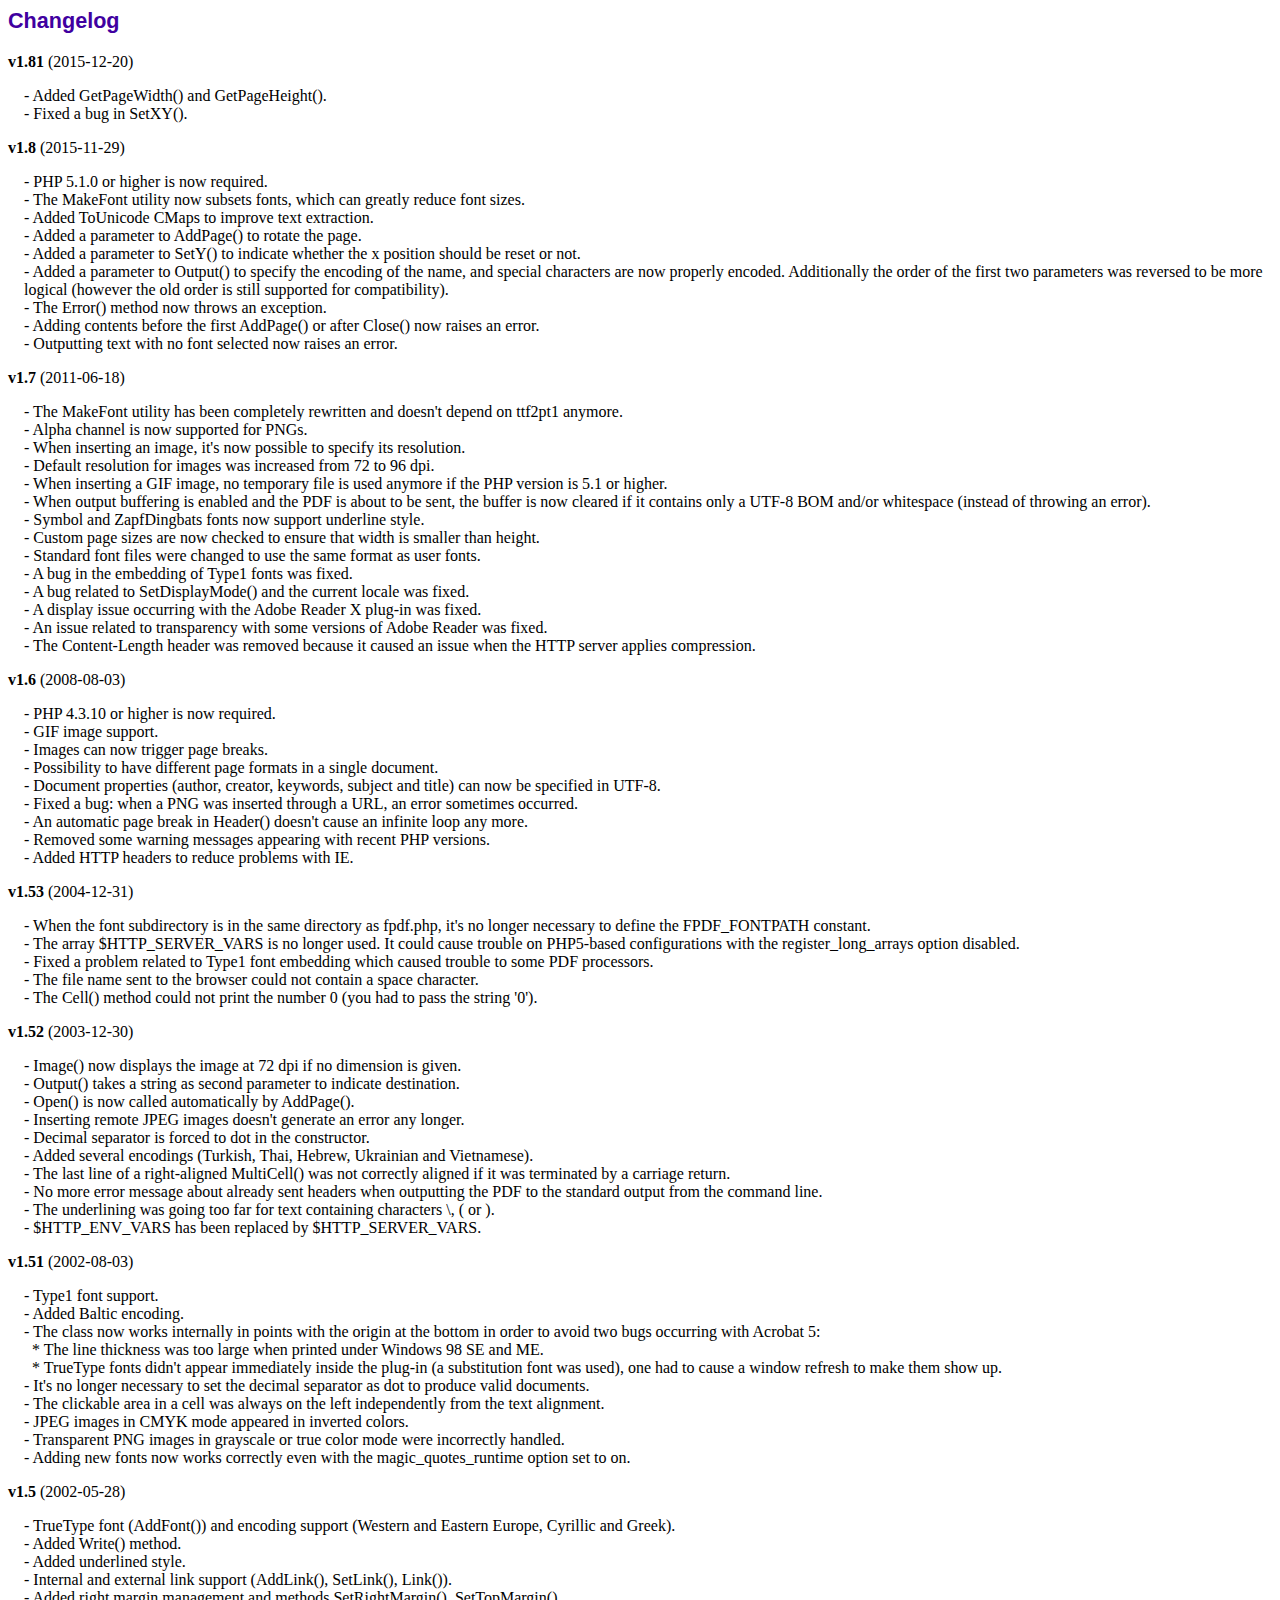
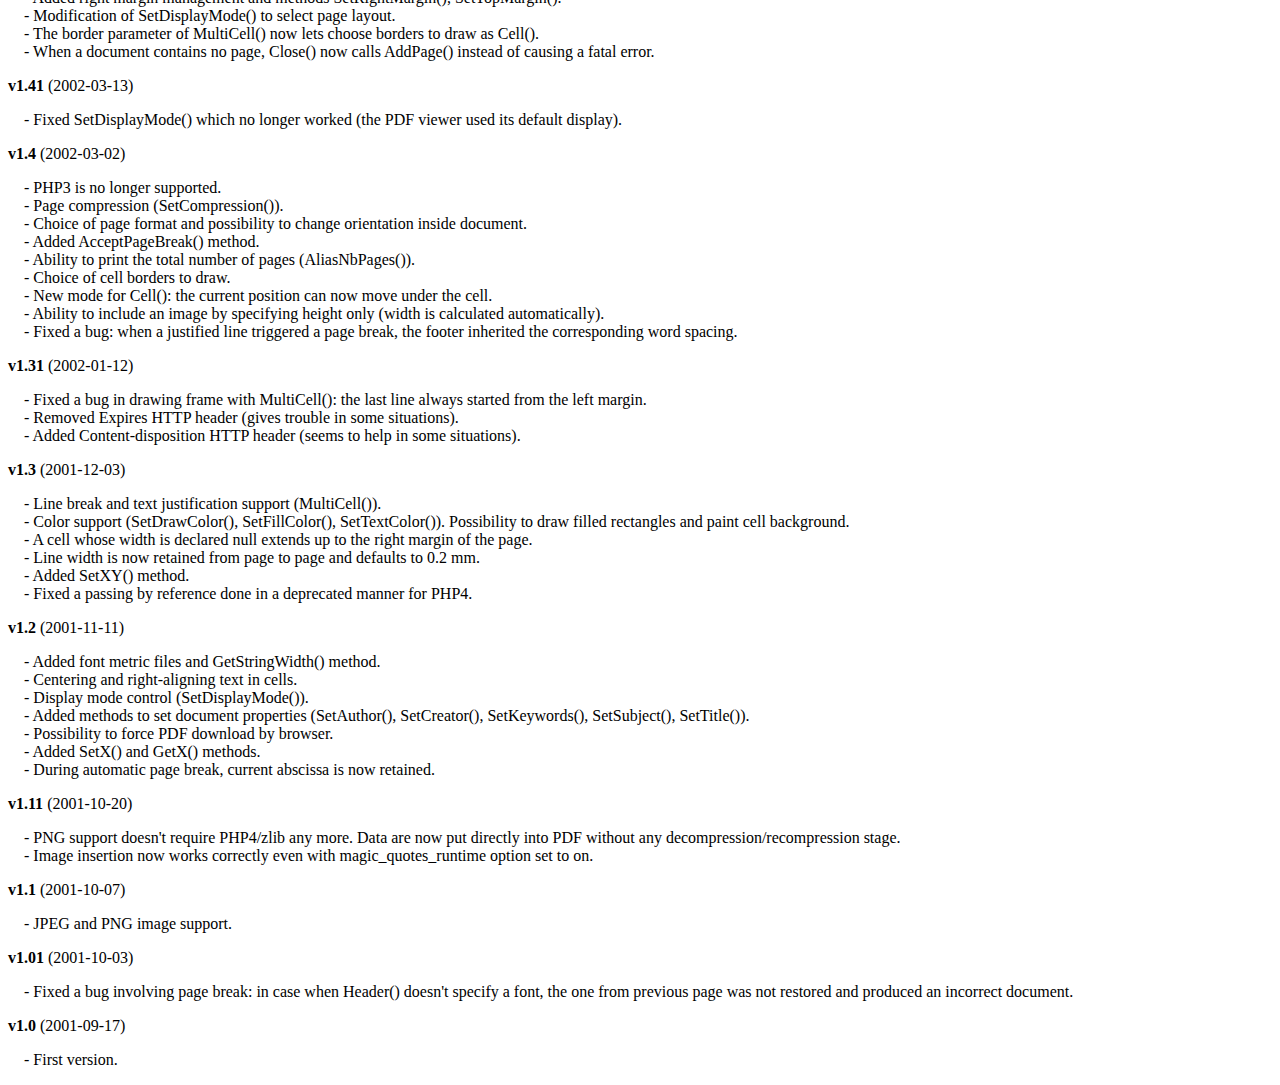
<file: fpdf/changelog.htm>
<!DOCTYPE html PUBLIC "-//W3C//DTD HTML 4.01 Transitional//EN">
<html>
<head>
<meta http-equiv="Content-Type" content="text/html; charset=ISO-8859-1">
<title>Changelog</title>
<link type="text/css" rel="stylesheet" href="fpdf.css">
<style type="text/css">
dd {margin:1em 0 1em 1em}
</style>
</head>
<body>
<h1>Changelog</h1>
<dl>
<dt><strong>v1.81</strong> (2015-12-20)</dt>
<dd>
- Added GetPageWidth() and GetPageHeight().<br>
- Fixed a bug in SetXY().<br>
</dd>
<dt><strong>v1.8</strong> (2015-11-29)</dt>
<dd>
- PHP 5.1.0 or higher is now required.<br>
- The MakeFont utility now subsets fonts, which can greatly reduce font sizes.<br>
- Added ToUnicode CMaps to improve text extraction.<br>
- Added a parameter to AddPage() to rotate the page.<br>
- Added a parameter to SetY() to indicate whether the x position should be reset or not.<br>
- Added a parameter to Output() to specify the encoding of the name, and special characters are now properly encoded. Additionally the order of the first two parameters was reversed to be more logical (however the old order is still supported for compatibility).<br>
- The Error() method now throws an exception.<br>
- Adding contents before the first AddPage() or after Close() now raises an error.<br>
- Outputting text with no font selected now raises an error.<br>
</dd>
<dt><strong>v1.7</strong> (2011-06-18)</dt>
<dd>
- The MakeFont utility has been completely rewritten and doesn't depend on ttf2pt1 anymore.<br>
- Alpha channel is now supported for PNGs.<br>
- When inserting an image, it's now possible to specify its resolution.<br>
- Default resolution for images was increased from 72 to 96 dpi.<br>
- When inserting a GIF image, no temporary file is used anymore if the PHP version is 5.1 or higher.<br>
- When output buffering is enabled and the PDF is about to be sent, the buffer is now cleared if it contains only a UTF-8 BOM and/or whitespace (instead of throwing an error).<br>
- Symbol and ZapfDingbats fonts now support underline style.<br>
- Custom page sizes are now checked to ensure that width is smaller than height.<br>
- Standard font files were changed to use the same format as user fonts.<br>
- A bug in the embedding of Type1 fonts was fixed.<br>
- A bug related to SetDisplayMode() and the current locale was fixed.<br>
- A display issue occurring with the Adobe Reader X plug-in was fixed.<br>
- An issue related to transparency with some versions of Adobe Reader was fixed.<br>
- The Content-Length header was removed because it caused an issue when the HTTP server applies compression.<br>
</dd>
<dt><strong>v1.6</strong> (2008-08-03)</dt>
<dd>
- PHP 4.3.10 or higher is now required.<br>
- GIF image support.<br>
- Images can now trigger page breaks.<br>
- Possibility to have different page formats in a single document.<br>
- Document properties (author, creator, keywords, subject and title) can now be specified in UTF-8.<br>
- Fixed a bug: when a PNG was inserted through a URL, an error sometimes occurred.<br>
- An automatic page break in Header() doesn't cause an infinite loop any more.<br>
- Removed some warning messages appearing with recent PHP versions.<br>
- Added HTTP headers to reduce problems with IE.<br>
</dd>
<dt><strong>v1.53</strong> (2004-12-31)</dt>
<dd>
- When the font subdirectory is in the same directory as fpdf.php, it's no longer necessary to define the FPDF_FONTPATH constant.<br>
- The array $HTTP_SERVER_VARS is no longer used. It could cause trouble on PHP5-based configurations with the register_long_arrays option disabled.<br>
- Fixed a problem related to Type1 font embedding which caused trouble to some PDF processors.<br>
- The file name sent to the browser could not contain a space character.<br>
- The Cell() method could not print the number 0 (you had to pass the string '0').<br>
</dd>
<dt><strong>v1.52</strong> (2003-12-30)</dt>
<dd>
- Image() now displays the image at 72 dpi if no dimension is given.<br>
- Output() takes a string as second parameter to indicate destination.<br>
- Open() is now called automatically by AddPage().<br>
- Inserting remote JPEG images doesn't generate an error any longer.<br>
- Decimal separator is forced to dot in the constructor.<br>
- Added several encodings (Turkish, Thai, Hebrew, Ukrainian and Vietnamese).<br>
- The last line of a right-aligned MultiCell() was not correctly aligned if it was terminated by a carriage return.<br>
- No more error message about already sent headers when outputting the PDF to the standard output from the command line.<br>
- The underlining was going too far for text containing characters \, ( or ).<br>
- $HTTP_ENV_VARS has been replaced by $HTTP_SERVER_VARS.<br>
</dd>
<dt><strong>v1.51</strong> (2002-08-03)</dt>
<dd>
- Type1 font support.<br>
- Added Baltic encoding.<br>
- The class now works internally in points with the origin at the bottom in order to avoid two bugs occurring with Acrobat 5:<br>&nbsp;&nbsp;* The line thickness was too large when printed under Windows 98 SE and ME.<br>&nbsp;&nbsp;* TrueType fonts didn't appear immediately inside the plug-in (a substitution font was used), one had to cause a window refresh to make them show up.<br>
- It's no longer necessary to set the decimal separator as dot to produce valid documents.<br>
- The clickable area in a cell was always on the left independently from the text alignment.<br>
- JPEG images in CMYK mode appeared in inverted colors.<br>
- Transparent PNG images in grayscale or true color mode were incorrectly handled.<br>
- Adding new fonts now works correctly even with the magic_quotes_runtime option set to on.<br>
</dd>
<dt><strong>v1.5</strong> (2002-05-28)</dt>
<dd>
- TrueType font (AddFont()) and encoding support (Western and Eastern Europe, Cyrillic and Greek).<br>
- Added Write() method.<br>
- Added underlined style.<br>
- Internal and external link support (AddLink(), SetLink(), Link()).<br>
- Added right margin management and methods SetRightMargin(), SetTopMargin().<br>
- Modification of SetDisplayMode() to select page layout.<br>
- The border parameter of MultiCell() now lets choose borders to draw as Cell().<br>
- When a document contains no page, Close() now calls AddPage() instead of causing a fatal error.<br>
</dd>
<dt><strong>v1.41</strong> (2002-03-13)</dt>
<dd>
- Fixed SetDisplayMode() which no longer worked (the PDF viewer used its default display).<br>
</dd>
<dt><strong>v1.4</strong> (2002-03-02)</dt>
<dd>
- PHP3 is no longer supported.<br>
- Page compression (SetCompression()).<br>
- Choice of page format and possibility to change orientation inside document.<br>
- Added AcceptPageBreak() method.<br>
- Ability to print the total number of pages (AliasNbPages()).<br>
- Choice of cell borders to draw.<br>
- New mode for Cell(): the current position can now move under the cell.<br>
- Ability to include an image by specifying height only (width is calculated automatically).<br>
- Fixed a bug: when a justified line triggered a page break, the footer inherited the corresponding word spacing.<br>
</dd>
<dt><strong>v1.31</strong> (2002-01-12)</dt>
<dd>
- Fixed a bug in drawing frame with MultiCell(): the last line always started from the left margin.<br>
- Removed Expires HTTP header (gives trouble in some situations).<br>
- Added Content-disposition HTTP header (seems to help in some situations).<br>
</dd>
<dt><strong>v1.3</strong> (2001-12-03)</dt>
<dd>
- Line break and text justification support (MultiCell()).<br>
- Color support (SetDrawColor(), SetFillColor(), SetTextColor()). Possibility to draw filled rectangles and paint cell background.<br>
- A cell whose width is declared null extends up to the right margin of the page.<br>
- Line width is now retained from page to page and defaults to 0.2 mm.<br>
- Added SetXY() method.<br>
- Fixed a passing by reference done in a deprecated manner for PHP4.<br>
</dd>
<dt><strong>v1.2</strong> (2001-11-11)</dt>
<dd>
- Added font metric files and GetStringWidth() method.<br>
- Centering and right-aligning text in cells.<br>
- Display mode control (SetDisplayMode()).<br>
- Added methods to set document properties (SetAuthor(), SetCreator(), SetKeywords(), SetSubject(), SetTitle()).<br>
- Possibility to force PDF download by browser.<br>
- Added SetX() and GetX() methods.<br>
- During automatic page break, current abscissa is now retained.<br>
</dd>
<dt><strong>v1.11</strong> (2001-10-20)</dt>
<dd>
- PNG support doesn't require PHP4/zlib any more. Data are now put directly into PDF without any decompression/recompression stage.<br>
- Image insertion now works correctly even with magic_quotes_runtime option set to on.<br>
</dd>
<dt><strong>v1.1</strong> (2001-10-07)</dt>
<dd>
- JPEG and PNG image support.<br>
</dd>
<dt><strong>v1.01</strong> (2001-10-03)</dt>
<dd>
- Fixed a bug involving page break: in case when Header() doesn't specify a font, the one from previous page was not restored and produced an incorrect document.<br>
</dd>
<dt><strong>v1.0</strong> (2001-09-17)</dt>
<dd>
- First version.<br>
</dd>
</dl>
</body>
</html>
</file>
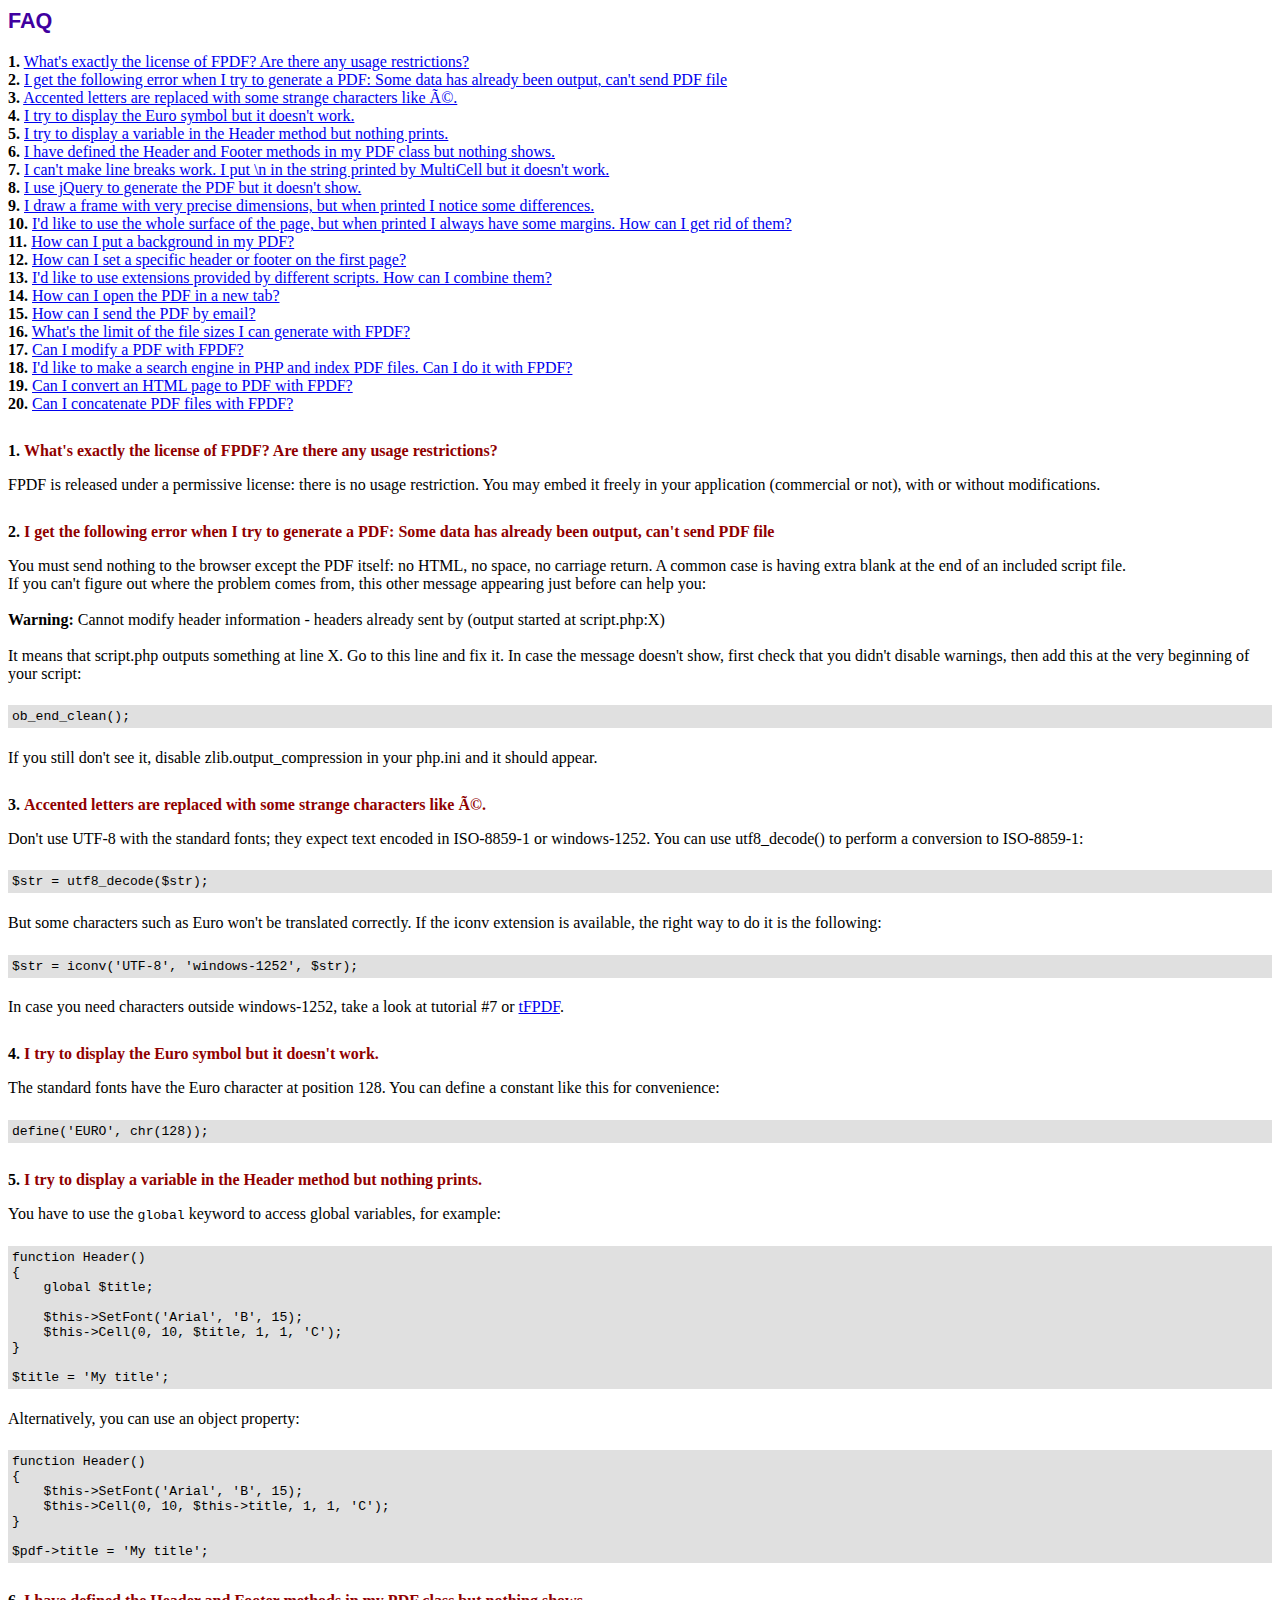
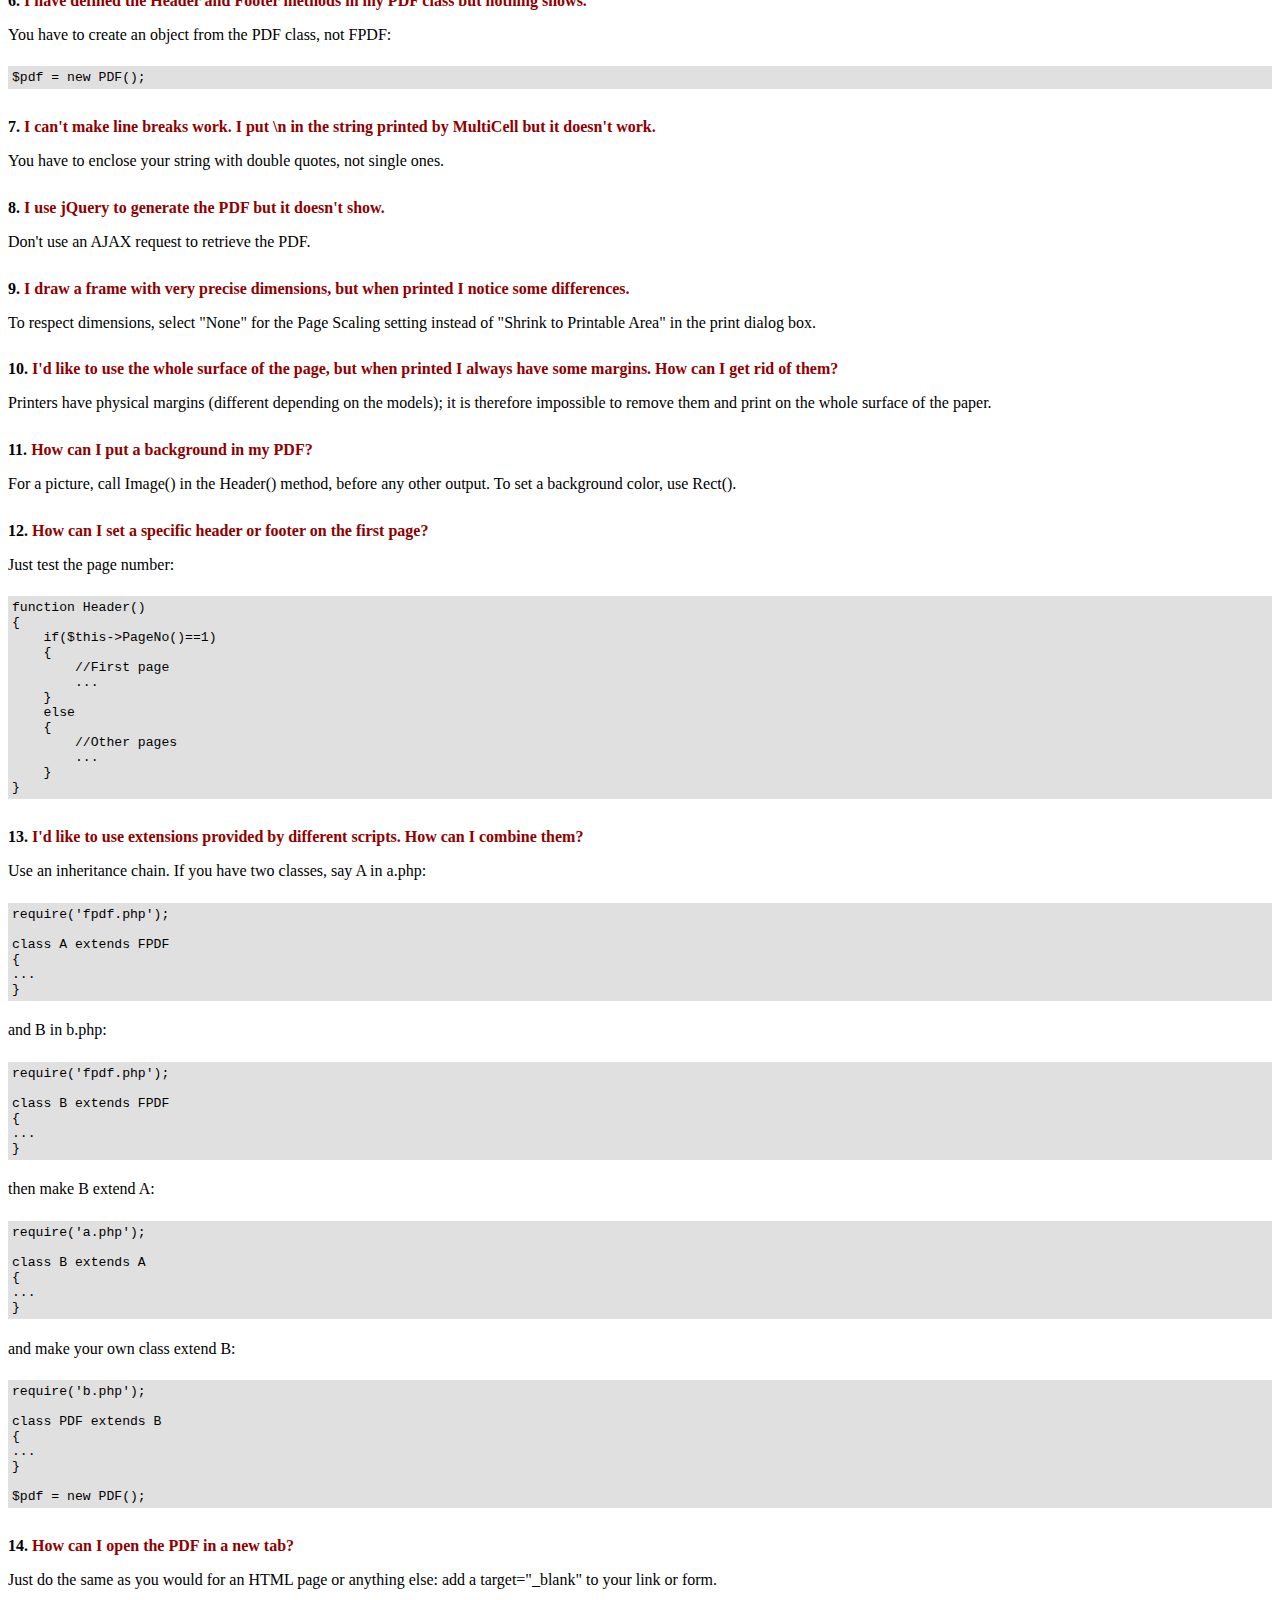
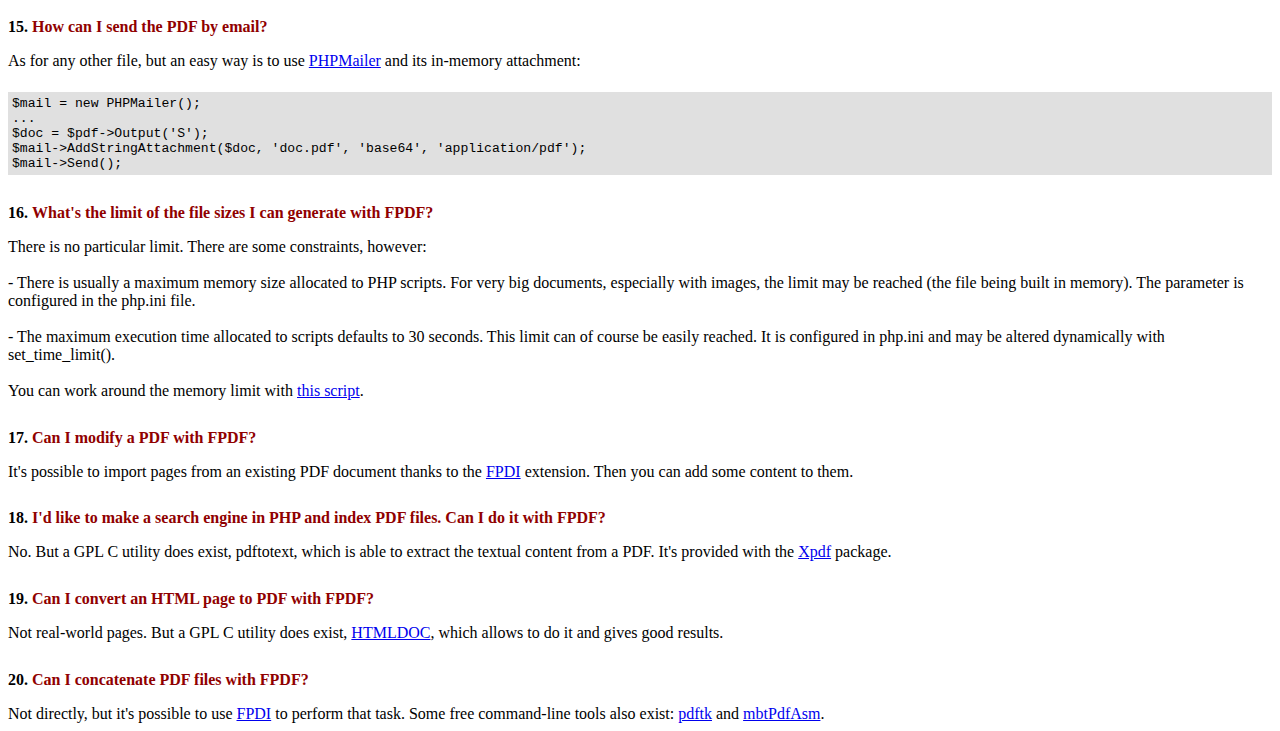
<file: fpdf/FAQ.htm>
<!DOCTYPE html PUBLIC "-//W3C//DTD HTML 4.01 Transitional//EN">
<html>
<head>
<meta http-equiv="Content-Type" content="text/html; charset=ISO-8859-1">
<title>FAQ</title>
<link type="text/css" rel="stylesheet" href="fpdf.css">
<style type="text/css">
ul {list-style-type:none; margin:0; padding:0}
ul#answers li {margin-top:1.8em}
.question {font-weight:bold; color:#900000}
</style>
</head>
<body>
<h1>FAQ</h1>
<ul>
<li><b>1.</b> <a href='#q1'>What's exactly the license of FPDF? Are there any usage restrictions?</a></li>
<li><b>2.</b> <a href='#q2'>I get the following error when I try to generate a PDF: Some data has already been output, can't send PDF file</a></li>
<li><b>3.</b> <a href='#q3'>Accented letters are replaced with some strange characters like é.</a></li>
<li><b>4.</b> <a href='#q4'>I try to display the Euro symbol but it doesn't work.</a></li>
<li><b>5.</b> <a href='#q5'>I try to display a variable in the Header method but nothing prints.</a></li>
<li><b>6.</b> <a href='#q6'>I have defined the Header and Footer methods in my PDF class but nothing shows.</a></li>
<li><b>7.</b> <a href='#q7'>I can't make line breaks work. I put \n in the string printed by MultiCell but it doesn't work.</a></li>
<li><b>8.</b> <a href='#q8'>I use jQuery to generate the PDF but it doesn't show.</a></li>
<li><b>9.</b> <a href='#q9'>I draw a frame with very precise dimensions, but when printed I notice some differences.</a></li>
<li><b>10.</b> <a href='#q10'>I'd like to use the whole surface of the page, but when printed I always have some margins. How can I get rid of them?</a></li>
<li><b>11.</b> <a href='#q11'>How can I put a background in my PDF?</a></li>
<li><b>12.</b> <a href='#q12'>How can I set a specific header or footer on the first page?</a></li>
<li><b>13.</b> <a href='#q13'>I'd like to use extensions provided by different scripts. How can I combine them?</a></li>
<li><b>14.</b> <a href='#q14'>How can I open the PDF in a new tab?</a></li>
<li><b>15.</b> <a href='#q15'>How can I send the PDF by email?</a></li>
<li><b>16.</b> <a href='#q16'>What's the limit of the file sizes I can generate with FPDF?</a></li>
<li><b>17.</b> <a href='#q17'>Can I modify a PDF with FPDF?</a></li>
<li><b>18.</b> <a href='#q18'>I'd like to make a search engine in PHP and index PDF files. Can I do it with FPDF?</a></li>
<li><b>19.</b> <a href='#q19'>Can I convert an HTML page to PDF with FPDF?</a></li>
<li><b>20.</b> <a href='#q20'>Can I concatenate PDF files with FPDF?</a></li>
</ul>

<ul id='answers'>
<li id='q1'>
<p><b>1.</b> <span class='question'>What's exactly the license of FPDF? Are there any usage restrictions?</span></p>
FPDF is released under a permissive license: there is no usage restriction. You may embed it
freely in your application (commercial or not), with or without modifications.
</li>

<li id='q2'>
<p><b>2.</b> <span class='question'>I get the following error when I try to generate a PDF: Some data has already been output, can't send PDF file</span></p>
You must send nothing to the browser except the PDF itself: no HTML, no space, no carriage return. A common
case is having extra blank at the end of an included script file.<br>
If you can't figure out where the problem comes from, this other message appearing just before can help you:<br>
<br>
<b>Warning:</b> Cannot modify header information - headers already sent by (output started at script.php:X)<br>
<br>
It means that script.php outputs something at line X. Go to this line and fix it.
In case the message doesn't show, first check that you didn't disable warnings, then add this at the very
beginning of your script:
<div class="doc-source">
<pre><code>ob_end_clean();</code></pre>
</div>
If you still don't see it, disable zlib.output_compression in your php.ini and it should appear.
</li>

<li id='q3'>
<p><b>3.</b> <span class='question'>Accented letters are replaced with some strange characters like é.</span></p>
Don't use UTF-8 with the standard fonts; they expect text encoded in ISO-8859-1 or windows-1252.
You can use utf8_decode() to perform a conversion to ISO-8859-1:
<div class="doc-source">
<pre><code>$str = utf8_decode($str);</code></pre>
</div>
But some characters such as Euro won't be translated correctly. If the iconv extension is available, the
right way to do it is the following:
<div class="doc-source">
<pre><code>$str = iconv('UTF-8', 'windows-1252', $str);</code></pre>
</div>
In case you need characters outside windows-1252, take a look at tutorial #7 or
<a href="http://www.fpdf.org/?go=script&amp;id=92" target="_blank">tFPDF</a>.
</li>

<li id='q4'>
<p><b>4.</b> <span class='question'>I try to display the Euro symbol but it doesn't work.</span></p>
The standard fonts have the Euro character at position 128. You can define a constant like this
for convenience:
<div class="doc-source">
<pre><code>define('EURO', chr(128));</code></pre>
</div>
</li>

<li id='q5'>
<p><b>5.</b> <span class='question'>I try to display a variable in the Header method but nothing prints.</span></p>
You have to use the <code>global</code> keyword to access global variables, for example:
<div class="doc-source">
<pre><code>function Header()
{
    global $title;

    $this-&gt;SetFont('Arial', 'B', 15);
    $this-&gt;Cell(0, 10, $title, 1, 1, 'C');
}

$title = 'My title';</code></pre>
</div>
Alternatively, you can use an object property:
<div class="doc-source">
<pre><code>function Header()
{
    $this-&gt;SetFont('Arial', 'B', 15);
    $this-&gt;Cell(0, 10, $this-&gt;title, 1, 1, 'C');
}

$pdf-&gt;title = 'My title';</code></pre>
</div>
</li>

<li id='q6'>
<p><b>6.</b> <span class='question'>I have defined the Header and Footer methods in my PDF class but nothing shows.</span></p>
You have to create an object from the PDF class, not FPDF:
<div class="doc-source">
<pre><code>$pdf = new PDF();</code></pre>
</div>
</li>

<li id='q7'>
<p><b>7.</b> <span class='question'>I can't make line breaks work. I put \n in the string printed by MultiCell but it doesn't work.</span></p>
You have to enclose your string with double quotes, not single ones.
</li>

<li id='q8'>
<p><b>8.</b> <span class='question'>I use jQuery to generate the PDF but it doesn't show.</span></p>
Don't use an AJAX request to retrieve the PDF.
</li>

<li id='q9'>
<p><b>9.</b> <span class='question'>I draw a frame with very precise dimensions, but when printed I notice some differences.</span></p>
To respect dimensions, select "None" for the Page Scaling setting instead of "Shrink to Printable Area" in the print dialog box.
</li>

<li id='q10'>
<p><b>10.</b> <span class='question'>I'd like to use the whole surface of the page, but when printed I always have some margins. How can I get rid of them?</span></p>
Printers have physical margins (different depending on the models); it is therefore impossible to remove
them and print on the whole surface of the paper.
</li>

<li id='q11'>
<p><b>11.</b> <span class='question'>How can I put a background in my PDF?</span></p>
For a picture, call Image() in the Header() method, before any other output. To set a background color, use Rect().
</li>

<li id='q12'>
<p><b>12.</b> <span class='question'>How can I set a specific header or footer on the first page?</span></p>
Just test the page number:
<div class="doc-source">
<pre><code>function Header()
{
    if($this-&gt;PageNo()==1)
    {
        //First page
        ...
    }
    else
    {
        //Other pages
        ...
    }
}</code></pre>
</div>
</li>

<li id='q13'>
<p><b>13.</b> <span class='question'>I'd like to use extensions provided by different scripts. How can I combine them?</span></p>
Use an inheritance chain. If you have two classes, say A in a.php:
<div class="doc-source">
<pre><code>require('fpdf.php');

class A extends FPDF
{
...
}</code></pre>
</div>
and B in b.php:
<div class="doc-source">
<pre><code>require('fpdf.php');

class B extends FPDF
{
...
}</code></pre>
</div>
then make B extend A:
<div class="doc-source">
<pre><code>require('a.php');

class B extends A
{
...
}</code></pre>
</div>
and make your own class extend B:
<div class="doc-source">
<pre><code>require('b.php');

class PDF extends B
{
...
}

$pdf = new PDF();</code></pre>
</div>
</li>

<li id='q14'>
<p><b>14.</b> <span class='question'>How can I open the PDF in a new tab?</span></p>
Just do the same as you would for an HTML page or anything else: add a target="_blank" to your link or form.
</li>

<li id='q15'>
<p><b>15.</b> <span class='question'>How can I send the PDF by email?</span></p>
As for any other file, but an easy way is to use <a href="http://phpmailer.codeworxtech.com" target="_blank">PHPMailer</a> and
its in-memory attachment:
<div class="doc-source">
<pre><code>$mail = new PHPMailer();
...
$doc = $pdf-&gt;Output('S');
$mail-&gt;AddStringAttachment($doc, 'doc.pdf', 'base64', 'application/pdf');
$mail-&gt;Send();</code></pre>
</div>
</li>

<li id='q16'>
<p><b>16.</b> <span class='question'>What's the limit of the file sizes I can generate with FPDF?</span></p>
There is no particular limit. There are some constraints, however:
<br>
<br>
- There is usually a maximum memory size allocated to PHP scripts. For very big documents,
especially with images, the limit may be reached (the file being built in memory). The
parameter is configured in the php.ini file.
<br>
<br>
- The maximum execution time allocated to scripts defaults to 30 seconds. This limit can of course
be easily reached. It is configured in php.ini and may be altered dynamically with set_time_limit().
<br>
<br>
You can work around the memory limit with <a href="http://www.fpdf.org/?go=script&amp;id=76" target="_blank">this script</a>.
</li>

<li id='q17'>
<p><b>17.</b> <span class='question'>Can I modify a PDF with FPDF?</span></p>
It's possible to import pages from an existing PDF document thanks to the
<a href="https://www.setasign.com/products/fpdi/about/" target="_blank">FPDI</a> extension.
Then you can add some content to them.
</li>

<li id='q18'>
<p><b>18.</b> <span class='question'>I'd like to make a search engine in PHP and index PDF files. Can I do it with FPDF?</span></p>
No. But a GPL C utility does exist, pdftotext, which is able to extract the textual content from a PDF.
It's provided with the <a href="http://www.foolabs.com/xpdf/" target="_blank">Xpdf</a> package.
</li>

<li id='q19'>
<p><b>19.</b> <span class='question'>Can I convert an HTML page to PDF with FPDF?</span></p>
Not real-world pages. But a GPL C utility does exist, <a href="https://www.msweet.org/projects.php?Z1" target="_blank">HTMLDOC</a>,
which allows to do it and gives good results.
</li>

<li id='q20'>
<p><b>20.</b> <span class='question'>Can I concatenate PDF files with FPDF?</span></p>
Not directly, but it's possible to use <a href="https://www.setasign.com/products/fpdi/demos/concatenate-fake/" target="_blank">FPDI</a>
to perform that task. Some free command-line tools also exist:
<a href="https://www.pdflabs.com/tools/pdftk-the-pdf-toolkit/" target="_blank">pdftk</a> and
<a href="http://thierry.schmit.free.fr/spip/spip.php?article15" target="_blank">mbtPdfAsm</a>.
</li>
</ul>
</body>
</html>
</file>
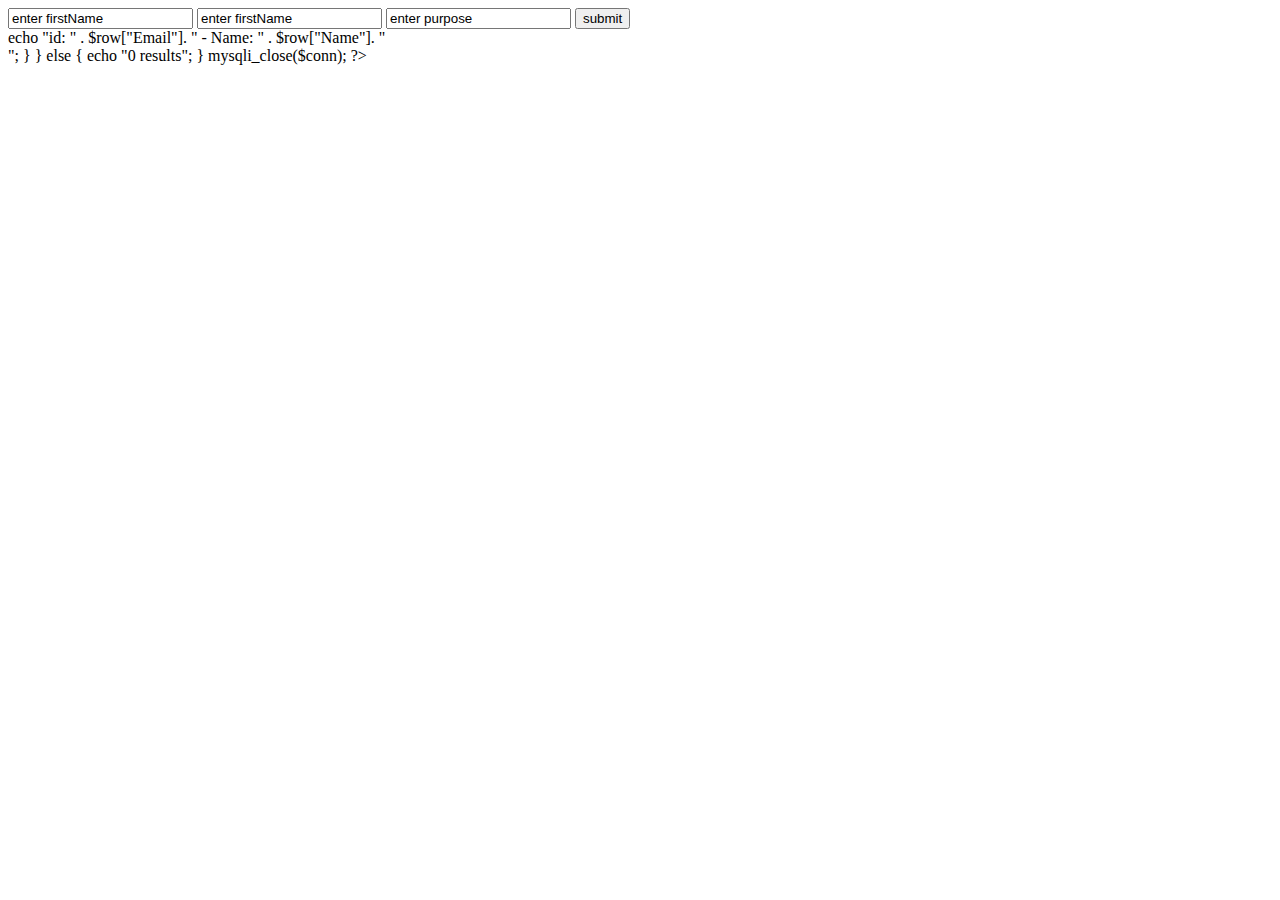
<file: sample/a.html>
<!DOCTYPE html>
<html>
<head>
    <title></title>
</head>
<body><form action="send.php " method="post">
    <input name='firstName' value='enter firstName'/>
    <input name='lastName' value='enter firstName'/>
    <input name='purpose' value='enter purpose'/>
    <input type='submit' value='submit'/>
</form>

</body>
</html>

 echo "id: " . $row["Email"]. " - Name: " . $row["Name"]. "<br>";
    }
} else {
    echo "0 results";
}

mysqli_close($conn);
?>
</file>
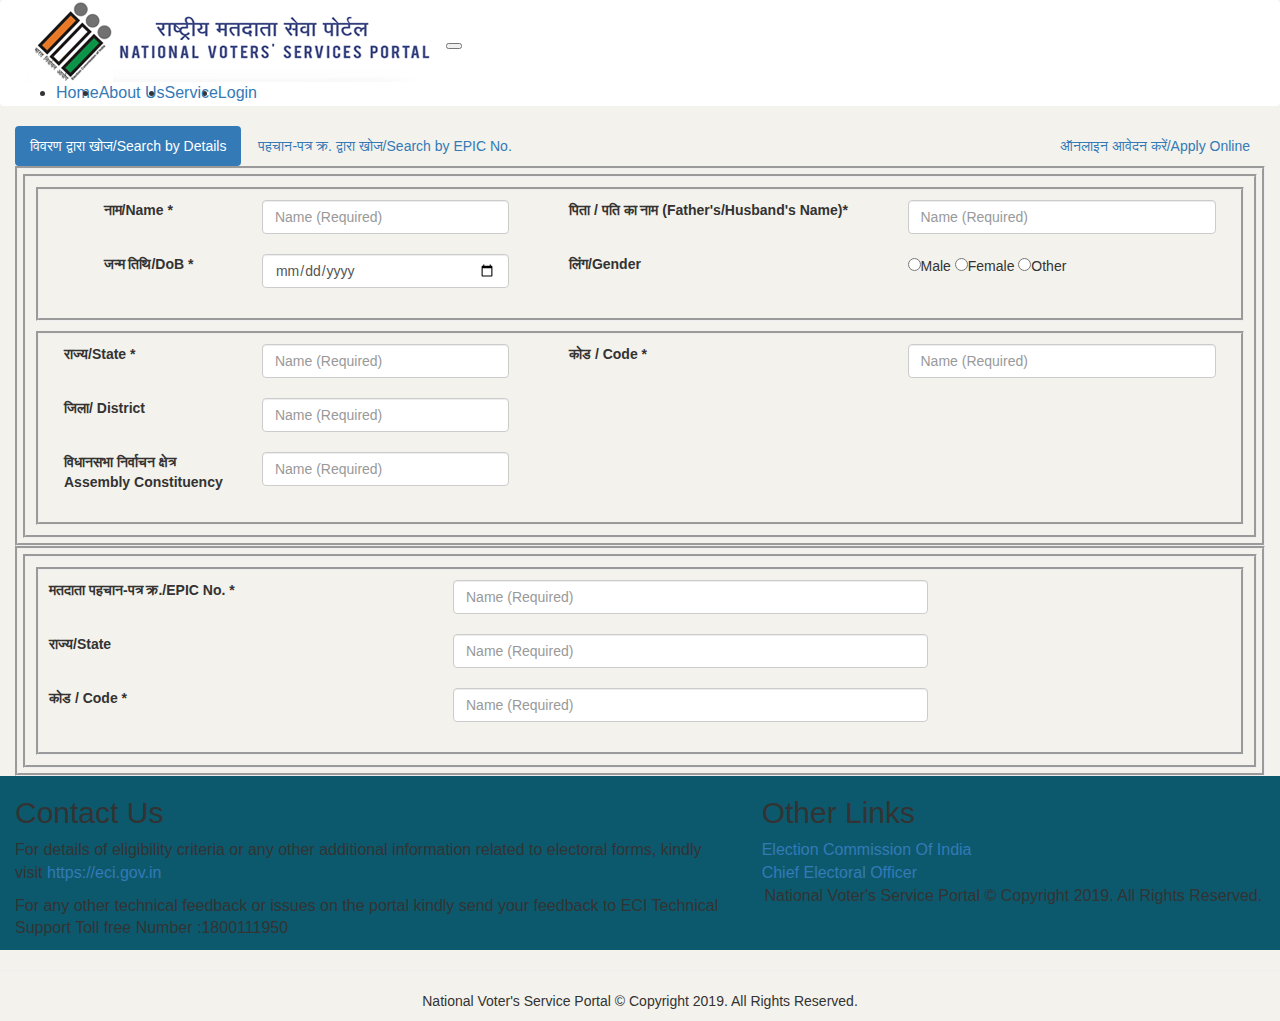
<file: userindex/userIndex.html>
<html>

<head>

    <link rel="icon" href="../Images/eci-icon.ico" type="image/x-icon">

    <meta charset="utf-8">
    <meta name="viewport" content="width=device-width, initial-scale=1">
    <link rel="stylesheet" href="bootstrap.min.css">
    <!-- <link rel="stylesheet" href="../bootstrap/css/bootstrap.min.css"> -->
    <script src="jquery.min.js"></script>
    <script src="bootstrap.min.js"></script>
</head>
<style>
    * {
        font-family: sans-serif;
    }
    
    body {
        background-color: rgb(243, 242, 236);
    }
    
    header,
    footer,
    .nav-link {
        font-size: 16px;
    }
    
    .form-control,
    .control-label {
        margin-bottom: 20;
    }
</style>

<body>
    <header>

        <nav class="navbar navbar-expand-lg navbar-light" style="background-color:white">
            <a class="navbar-link" style="margin-left: 2%;" href="../index.html"><span><img src="../Images/logo.png"></span></a>
            <button class="navbar-toggler" type="button" data-toggle="collapse" data-target="#collapsibleNavbar">
                  <span class="navbar-toggler-icon  "></span>
                 </button>
            <div class="collapse navbar-collapse " id="collapsibleNavbar">
                <ul class="navbar-nav ml-md-auto font-weight-bolder ">
                    <li class="nav-item p-lg-3  ">
                        <a class="nav-link" href="../index.html">Home</a>
                    </li>
                    <li class="nav-item p-lg-3">
                        <a class="nav-link" href="#">About Us</a>
                    </li>
                    <li class="nav-item p-lg-3 dropdown">
                        <a class="nav-link dropdown-toggle" href="#" id="navbardrop" data-toggle="dropdown">
                            Service
                            </a>
                        <div class="dropdown-menu">
                            <a class="dropdown-item nav-link" href="../login.html">Elector Verification Program</a>
                            <a class="dropdown-item nav-link" href="">Track Status</a>
                            <a class="dropdown-item nav-link" href="../login.html">Family Tagging</a>
                        </div>
                    </li>
                    <li class="nav-item p-lg-3">
                        <a class="nav-link" href="../login.html">Login</a>
                    </li>
                </ul>
            </div>
        </nav>
    </header>
    <div class="container-fluid">
        <ul class="nav nav-pills">
            <li class="active"><a data-toggle="pill" href="#menu1">विवरण द्वारा खोज/Search by Details</a></li>
            <li><a data-toggle="pill" href="#menu2"> पहचान-पत्र क्र. द्वारा खोज/Search by EPIC No.</a></li>
            <li class="pull-right"><a data-toggle="pill" href="../login.html">ऑनलाइन आवेदन करें/Apply Online</a></li>

        </ul>

        <div class="tab-content">
            <div id="menu1" class="tab-pane fade in active" style="border-style: groove;">
                <form action="#" method="POST" style="border-style:groove; margin: 5 5 5 5;">
                    <div style="border-style: groove; margin: 10 10 10 10; padding: 10 10 10 10 ;">
                        <div class="row">
                            <div class=" col-lg-5 col-sm-12 ">
                                <div class="col-lg-1"></div>
                                <div class="col-lg-4">
                                    <label for="name" class="control-label">नाम/Name * </label>
                                </div>
                                <div class="col-lg-7 ">
                                    <input type="text" class="form-control" name="name" id="name" placeholder="Name (Required)" autocomplete="off" required/>
                                </div>
                            </div>
                            <div class=" col-lg-7 col-sm-12 ">
                                <div class="col-lg-6 ">
                                    <label for="name" class="control-label">पिता / पति का नाम (Father's/Husband's Name)*</label>
                                </div>
                                <div class="col-lg-6 ">
                                    <input type="text" class="form-control" name="name" id="name" placeholder="Name (Required)" autocomplete="off" required/>
                                </div>
                            </div>

                            <div class=" col-lg-5 col-sm-12">
                                <div class="col-lg-1"></div>
                                <div class="col-lg-4">
                                    <label for="name " class="control-label"> जन्म तिथि/DoB *</label>
                                </div>
                                <div class="col-lg-7 ">
                                    <input type="date" id="date" name="DOB" class="form-control" min="1960-01-01" max="2000-12-31">
                                </div>
                            </div>
                            <div class=" col-lg-7 col-sm-12 ">
                                <div class="col-lg-6 ">
                                    <label for="Gender" class="control-label">लिंग/Gender</label>
                                </div>
                                <div class="col-lg-6 ">
                                    <input type="radio" name="radio" value="male">Male
                                    <input type="radio" name="radio" value="male">Female
                                    <input type="radio" name="radio" value="male">Other
                                </div>
                            </div>

                        </div>
                    </div>
                    <div style="border-style: groove; margin: 10 10 10 10; padding: 10 10 10 10 ;">

                        <div class="row">
                            <div class=" col-lg-5 col-sm-12 ">

                                <div class="col-lg-5 ">
                                    <label for="State " class="control-label ">राज्य/State * </label>
                                </div>
                                <div class="col-lg-7 ">
                                    <input type="text " class="form-control " name="name " id="name " placeholder="Name (Required) " autocomplete="off " required/>
                                </div>

                                <div class="col-lg-5 ">
                                    <label for="State " class="control-label ">जिला/ District</label>
                                </div>
                                <div class="col-lg-7 ">
                                    <input type="text " class="form-control " name="name " id="name " placeholder="Name (Required) " autocomplete="off " required/>
                                </div>

                                <div class="col-lg-5">
                                    <label for="name " class="control-label ">विधानसभा निर्वाचन क्षेत्र<br>Assembly Constituency</label>
                                </div>
                                <div class="col-lg-7 ">
                                    <input type="text " class="form-control " name="name " id="name " placeholder="Name (Required) " autocomplete="off " required/>
                                </div>
                            </div>
                            <div class=" col-lg-7 col-sm-12 ">
                                <div class="col-lg-6 ">
                                    <label for="name " class="control-label ">कोड / Code *</label>
                                </div>
                                <div class="col-lg-6 ">
                                    <input type="text " class="form-control " name="name " id="name " placeholder="Name (Required) " autocomplete="off " required/>
                                </div>
                            </div>
                        </div>
                    </div>

                </form>
            </div>

            <div id="menu2" class="tab-pane fade in active" style="border-style: groove;">
                <form action="#" method="POST" style="border-style:groove; margin: 5 5 5 5;">
                    <div style="border-style: groove; margin: 10 10 10 10; padding: 10 10 10 10 ;">
                        <div class="row">
                            <div class="col-lg-4">
                                <label for="name" class="control-label">मतदाता पहचान-पत्र क्र./EPIC No. * </label>
                            </div>
                            <div class="col-lg-5 ">
                                <input type="text" class="form-control" name="name" id="name" placeholder="Name (Required)" autocomplete="off" required/>
                            </div>
                        </div>
                        <div class="row">
                            <div class="col-lg-4">
                                <label for="name" class="control-label">राज्य/State</label>
                            </div>
                            <div class="col-lg-5 ">
                                <input type="text" class="form-control" name="name" id="name" placeholder="Name (Required)" autocomplete="off" required/>
                            </div>
                        </div>
                        <div class="row">
                            <div class="col-lg-4">
                                <label for="name" class="control-label">कोड / Code * </label>
                            </div>
                            <div class="col-lg-5 ">
                                <input type="text" class="form-control" name="name" id="name" placeholder="Name (Required)" autocomplete="off" required/>
                            </div>
                        </div>
                    </div>

            </div>
        </div>
    </div>



    <footer class="container-fluid mt-2 " style="background-color: rgb(12, 89, 109); width: 100%; ">
        <div class="row ">
            <div class="col-lg-7 col-sm-12 ">
                <div class="text-white text-capitalize pt-3 ">
                    <h2>contact us</h2>
                </div>
                <div>
                    <p class="text-light pt-3 ">For details of eligibility criteria or any other additional information related to electoral forms, kindly visit<a href="# "> https://eci.gov.in</a></p>
                </div>
                <div>
                    <p class="text-light ">For any other technical feedback or issues on the portal kindly send your feedback to ECI Technical Support Toll free Number :1800111950</p>
                </div>
            </div>
            <div class=" col-lg-5 col-sm-12 ">
                <div class="text-white text-capitalize pt-lg-3 ">
                    <h2>Other Links</h2>
                </div>
                <div class="text-capitalize font-weight-bold pt-3 ">
                    <a class="text-white " href="# ">Election Commission of India</a>
                </div>
                <div class="text-capitalize font-weight-bold pt-3 ">
                    <a class="text-white " href="# ">Chief Electoral Officer</a>
                </div>
            </div>
            <div class="col-12 text-center text-white ">
                <hr class="bg-light ">
                <p>National Voter's Service Portal © Copyright 2019. All Rights Reserved.</p>
            </div>
        </div>
    </footer>

</body>
<script>
    function myFunction() {
        var x = document.getElementById("myTopnav ");
        if (x.className === "topnav ") {
            x.className += " responsive ";
        } else {
            x.className = "topnav ";
        }
    }
</script>

</html>
<div class="col-12 text-center text-white ">
    <hr class="bg-light ">
    <p>National Voter's Service Portal © Copyright 2019. All Rights Reserved.</p>
</div>
</div>
</footer>

</body>
<script>
    function myFunction() {
        var x = document.getElementById("myTopnav ");
        if (x.className === "topnav ") {
            x.className += " responsive ";
        } else {
            x.className = "topnav ";
        }
    }
</script>

</html>
</file>
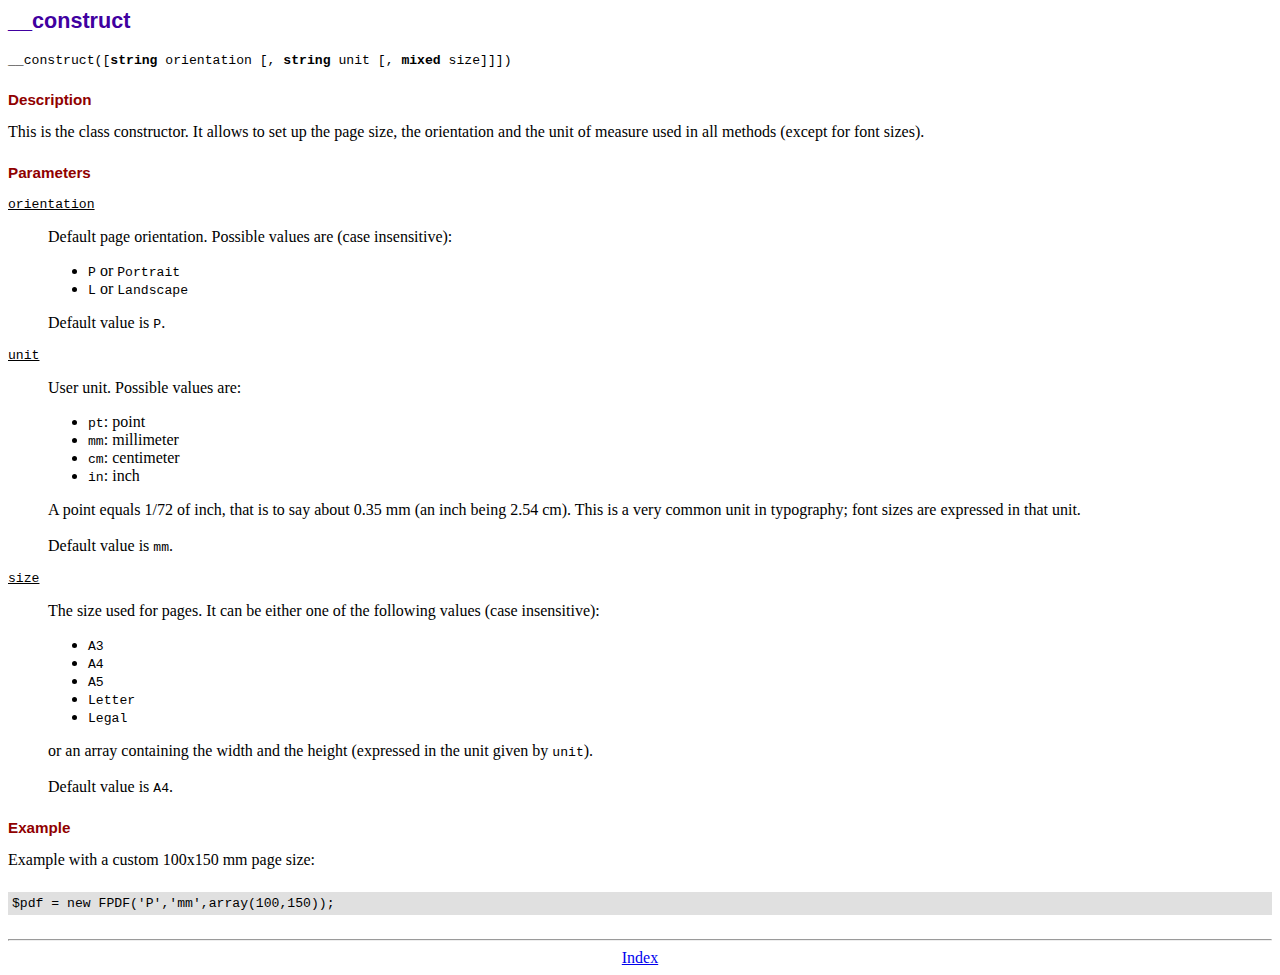
<file: fpdf/doc/__construct.htm>
<!DOCTYPE html PUBLIC "-//W3C//DTD HTML 4.01 Transitional//EN">
<html>
<head>
<meta http-equiv="Content-Type" content="text/html; charset=ISO-8859-1">
<title>__construct</title>
<link type="text/css" rel="stylesheet" href="../fpdf.css">
</head>
<body>
<h1>__construct</h1>
<code>__construct([<b>string</b> orientation [, <b>string</b> unit [, <b>mixed</b> size]]])</code>
<h2>Description</h2>
This is the class constructor. It allows to set up the page size, the orientation and the
unit of measure used in all methods (except for font sizes).
<h2>Parameters</h2>
<dl class="param">
<dt><code>orientation</code></dt>
<dd>
Default page orientation. Possible values are (case insensitive):
<ul>
<li><code>P</code> or <code>Portrait</code></li>
<li><code>L</code> or <code>Landscape</code></li>
</ul>
Default value is <code>P</code>.
</dd>
<dt><code>unit</code></dt>
<dd>
User unit. Possible values are:
<ul>
<li><code>pt</code>: point</li>
<li><code>mm</code>: millimeter</li>
<li><code>cm</code>: centimeter</li>
<li><code>in</code>: inch</li>
</ul>
A point equals 1/72 of inch, that is to say about 0.35 mm (an inch being 2.54 cm). This
is a very common unit in typography; font sizes are expressed in that unit.
<br>
<br>
Default value is <code>mm</code>.
</dd>
<dt><code>size</code></dt>
<dd>
The size used for pages. It can be either one of the following values (case insensitive):
<ul>
<li><code>A3</code></li>
<li><code>A4</code></li>
<li><code>A5</code></li>
<li><code>Letter</code></li>
<li><code>Legal</code></li>
</ul>
or an array containing the width and the height (expressed in the unit given by <code>unit</code>).<br>
<br>
Default value is <code>A4</code>.
</dd>
</dl>
<h2>Example</h2>
Example with a custom 100x150 mm page size:
<div class="doc-source">
<pre><code>$pdf = new FPDF('P','mm',array(100,150));</code></pre>
</div>
<hr style="margin-top:1.5em">
<div style="text-align:center"><a href="index.htm">Index</a></div>
</body>
</html>
</file>
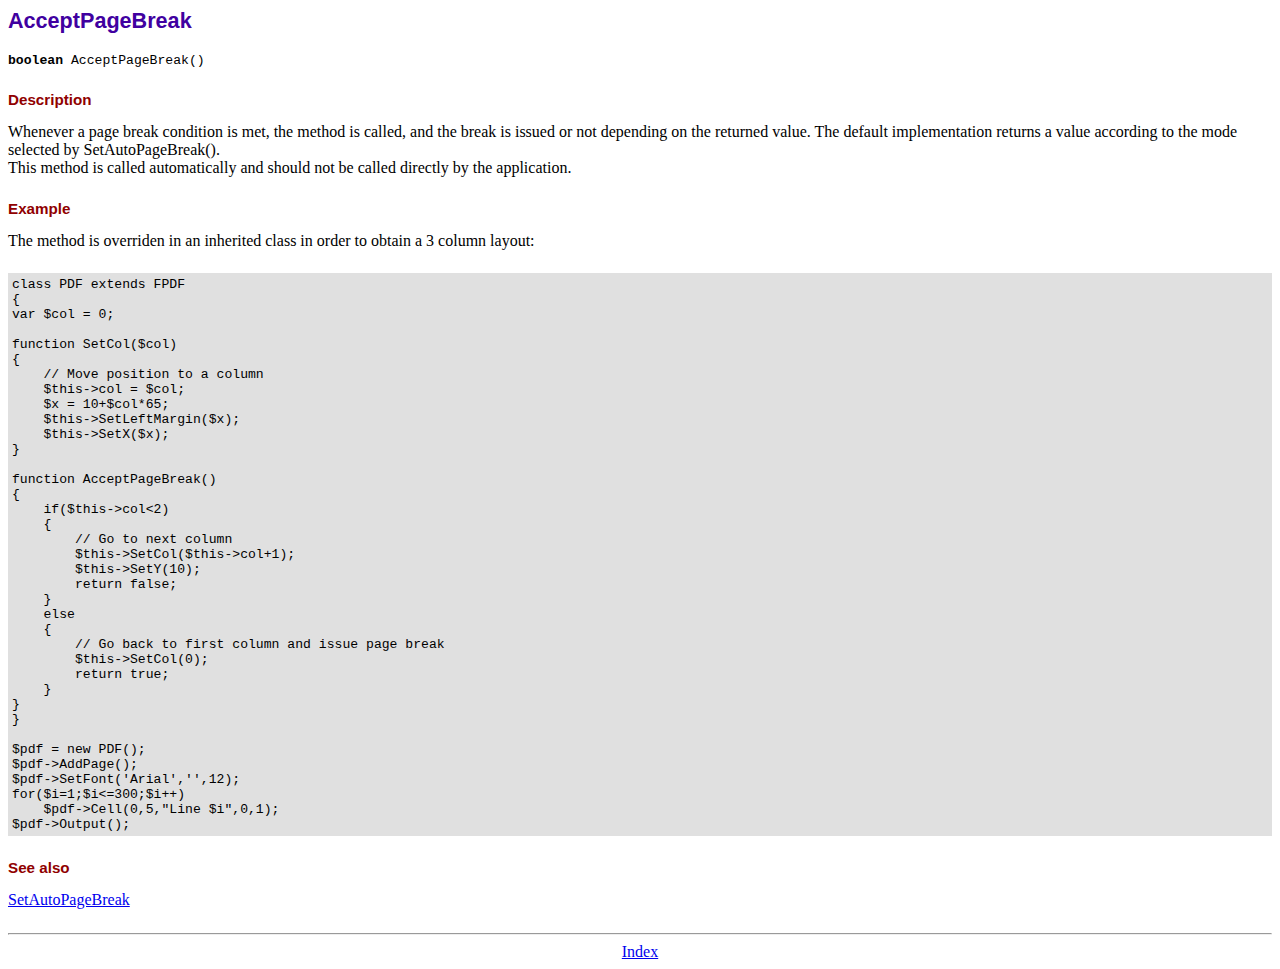
<file: fpdf/doc/acceptpagebreak.htm>
<!DOCTYPE html PUBLIC "-//W3C//DTD HTML 4.01 Transitional//EN">
<html>
<head>
<meta http-equiv="Content-Type" content="text/html; charset=ISO-8859-1">
<title>AcceptPageBreak</title>
<link type="text/css" rel="stylesheet" href="../fpdf.css">
</head>
<body>
<h1>AcceptPageBreak</h1>
<code><b>boolean</b> AcceptPageBreak()</code>
<h2>Description</h2>
Whenever a page break condition is met, the method is called, and the break is issued or not
depending on the returned value. The default implementation returns a value according to the
mode selected by SetAutoPageBreak().
<br>
This method is called automatically and should not be called directly by the application.
<h2>Example</h2>
The method is overriden in an inherited class in order to obtain a 3 column layout:
<div class="doc-source">
<pre><code>class PDF extends FPDF
{
var $col = 0;

function SetCol($col)
{
    // Move position to a column
    $this-&gt;col = $col;
    $x = 10+$col*65;
    $this-&gt;SetLeftMargin($x);
    $this-&gt;SetX($x);
}

function AcceptPageBreak()
{
    if($this-&gt;col&lt;2)
    {
        // Go to next column
        $this-&gt;SetCol($this-&gt;col+1);
        $this-&gt;SetY(10);
        return false;
    }
    else
    {
        // Go back to first column and issue page break
        $this-&gt;SetCol(0);
        return true;
    }
}
}

$pdf = new PDF();
$pdf-&gt;AddPage();
$pdf-&gt;SetFont('Arial','',12);
for($i=1;$i&lt;=300;$i++)
    $pdf-&gt;Cell(0,5,"Line $i",0,1);
$pdf-&gt;Output();</code></pre>
</div>
<h2>See also</h2>
<a href="setautopagebreak.htm">SetAutoPageBreak</a>
<hr style="margin-top:1.5em">
<div style="text-align:center"><a href="index.htm">Index</a></div>
</body>
</html>
</file>
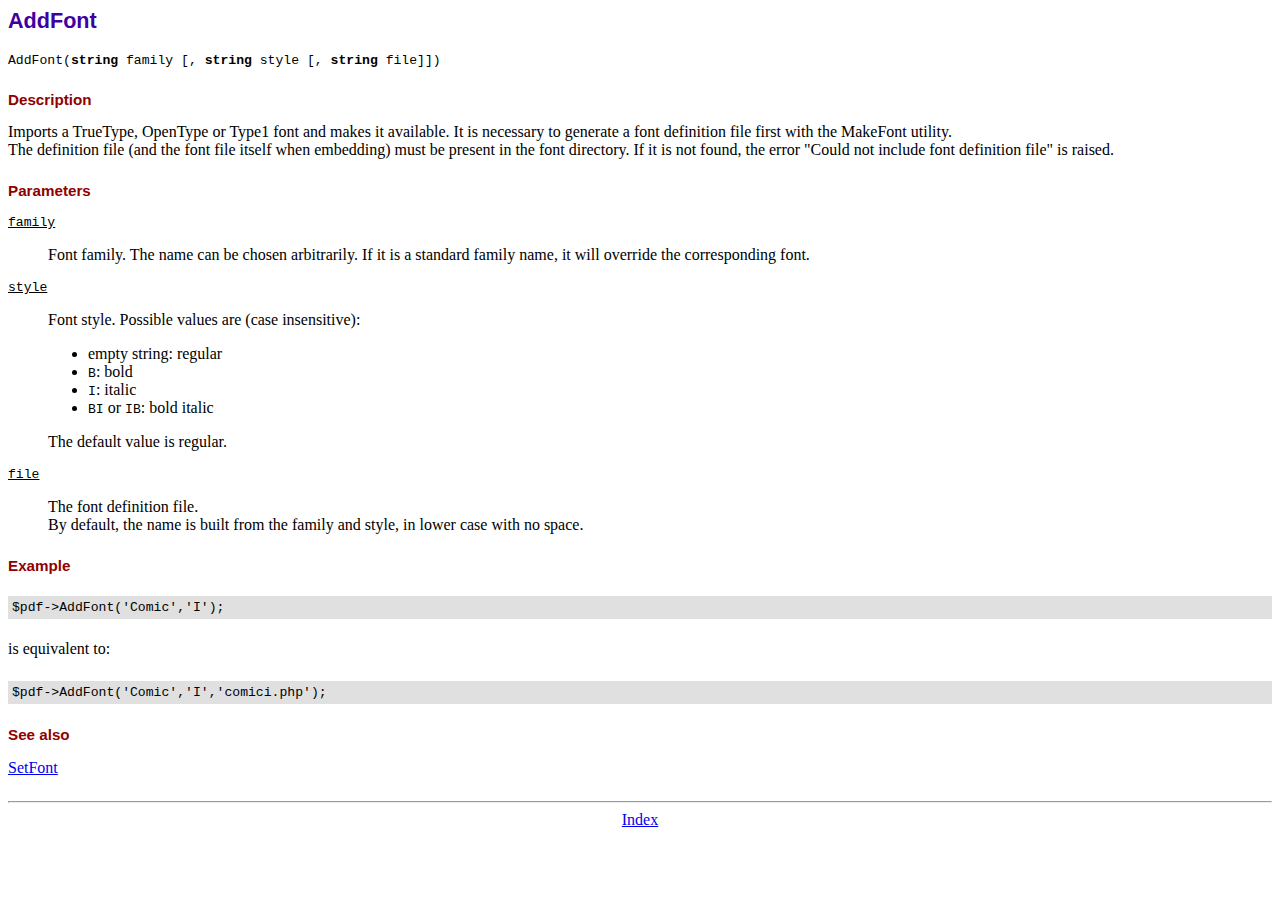
<file: fpdf/doc/addfont.htm>
<!DOCTYPE html PUBLIC "-//W3C//DTD HTML 4.01 Transitional//EN">
<html>
<head>
<meta http-equiv="Content-Type" content="text/html; charset=ISO-8859-1">
<title>AddFont</title>
<link type="text/css" rel="stylesheet" href="../fpdf.css">
</head>
<body>
<h1>AddFont</h1>
<code>AddFont(<b>string</b> family [, <b>string</b> style [, <b>string</b> file]])</code>
<h2>Description</h2>
Imports a TrueType, OpenType or Type1 font and makes it available. It is necessary to generate a font
definition file first with the MakeFont utility.
<br>
The definition file (and the font file itself when embedding) must be present in the font directory.
If it is not found, the error "Could not include font definition file" is raised.
<h2>Parameters</h2>
<dl class="param">
<dt><code>family</code></dt>
<dd>
Font family. The name can be chosen arbitrarily. If it is a standard family name, it will
override the corresponding font.
</dd>
<dt><code>style</code></dt>
<dd>
Font style. Possible values are (case insensitive):
<ul>
<li>empty string: regular</li>
<li><code>B</code>: bold</li>
<li><code>I</code>: italic</li>
<li><code>BI</code> or <code>IB</code>: bold italic</li>
</ul>
The default value is regular.
</dd>
<dt><code>file</code></dt>
<dd>
The font definition file.
<br>
By default, the name is built from the family and style, in lower case with no space.
</dd>
</dl>
<h2>Example</h2>
<div class="doc-source">
<pre><code>$pdf-&gt;AddFont('Comic','I');</code></pre>
</div>
is equivalent to:
<div class="doc-source">
<pre><code>$pdf-&gt;AddFont('Comic','I','comici.php');</code></pre>
</div>
<h2>See also</h2>
<a href="setfont.htm">SetFont</a>
<hr style="margin-top:1.5em">
<div style="text-align:center"><a href="index.htm">Index</a></div>
</body>
</html>
</file>
<file: fpdf/fpdf.css>
body {font-family:"Times New Roman",serif}
h1 {font:bold 135% Arial,sans-serif; color:#4000A0; margin-bottom:0.9em}
h2 {font:bold 95% Arial,sans-serif; color:#900000; margin-top:1.5em; margin-bottom:1em}
dl.param dt {text-decoration:underline}
dl.param dd {margin-top:1em; margin-bottom:1em}
dl.param ul {margin-top:1em; margin-bottom:1em}
tt, code, kbd {font-family:"Courier New",Courier,monospace; font-size:82%}
div.source {margin-top:1.4em; margin-bottom:1.3em}
div.source pre {display:table; border:1px solid #24246A; width:100%; margin:0em; font-family:inherit; font-size:100%}
div.source code {display:block; border:1px solid #C5C5EC; background-color:#F0F5FF; padding:6px; color:#000000}
div.doc-source {margin-top:1.4em; margin-bottom:1.3em}
div.doc-source pre {display:table; width:100%; margin:0em; font-family:inherit; font-size:100%}
div.doc-source code {display:block; background-color:#E0E0E0; padding:4px}
.kw {color:#000080; font-weight:bold}
.str {color:#CC0000}
.cmt {color:#008000}
p.demo {text-align:center; margin-top:-0.9em}
a.demo {text-decoration:none; font-weight:bold; color:#0000CC}
a.demo:link {text-decoration:none; font-weight:bold; color:#0000CC}
a.demo:hover {text-decoration:none; font-weight:bold; color:#0000FF}
a.demo:active {text-decoration:none; font-weight:bold; color:#0000FF}
</file>
<file: bootstrap/css/login_css.css>
.myform {
    position: relative;
    margin-left: 30%;
    margin-top: 1%;
    display: -ms-flexbox;
    display: flex;
    padding: 1rem;
    -ms-flex-direction: column;
    flex-direction: column;
    width: 50%;
    pointer-events: auto;
    background-color: white;
    background-clip: padding-box;
    border: 1px solid rgba(0, 0, 0, .2);
    border-radius: 1.1rem;
    outline: 1;
    max-width: 500px;
}
</file>
<file: bootstrap/css/reg-style.css>
.note {
    text-align: center;
    height: 80px;
    background: -webkit-linear-gradient(left, #0072ff, #8811c5);
    color: #fff;
    font-weight: bold;
    line-height: 80px;
}

.form {
    padding: 5%;
    border: 1px solid #ced4da;
    margin-bottom: 2%;
    margin-left: 10%;
    margin-top: 2%;
    width: 800px;
    height: auto;
}

.form-control {
    border-radius: 1.5rem;
}

.btnSubmit {
    border: none;
    border-radius: 1.5rem;
    padding: 1%;
    width: 20%;
    cursor: pointer;
    background: #0062cc;
    color: #fff;
}
</file>
